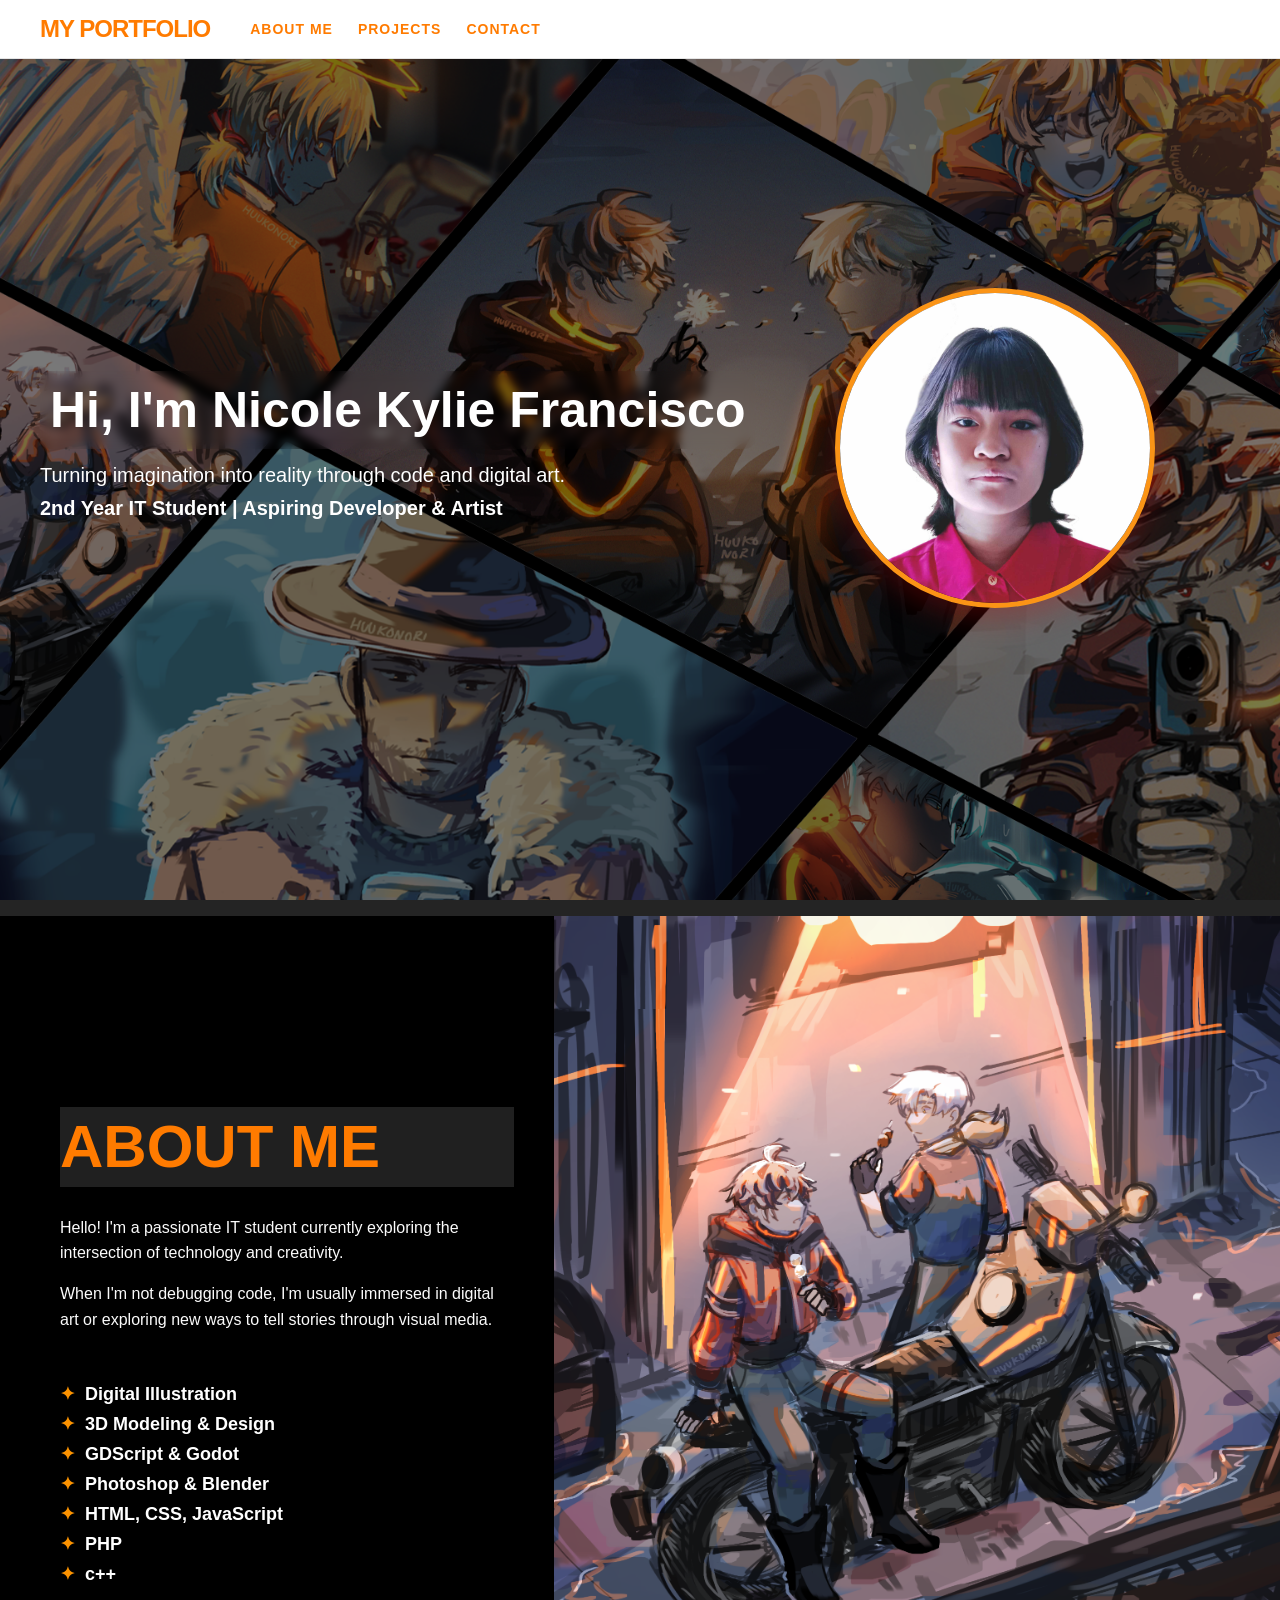
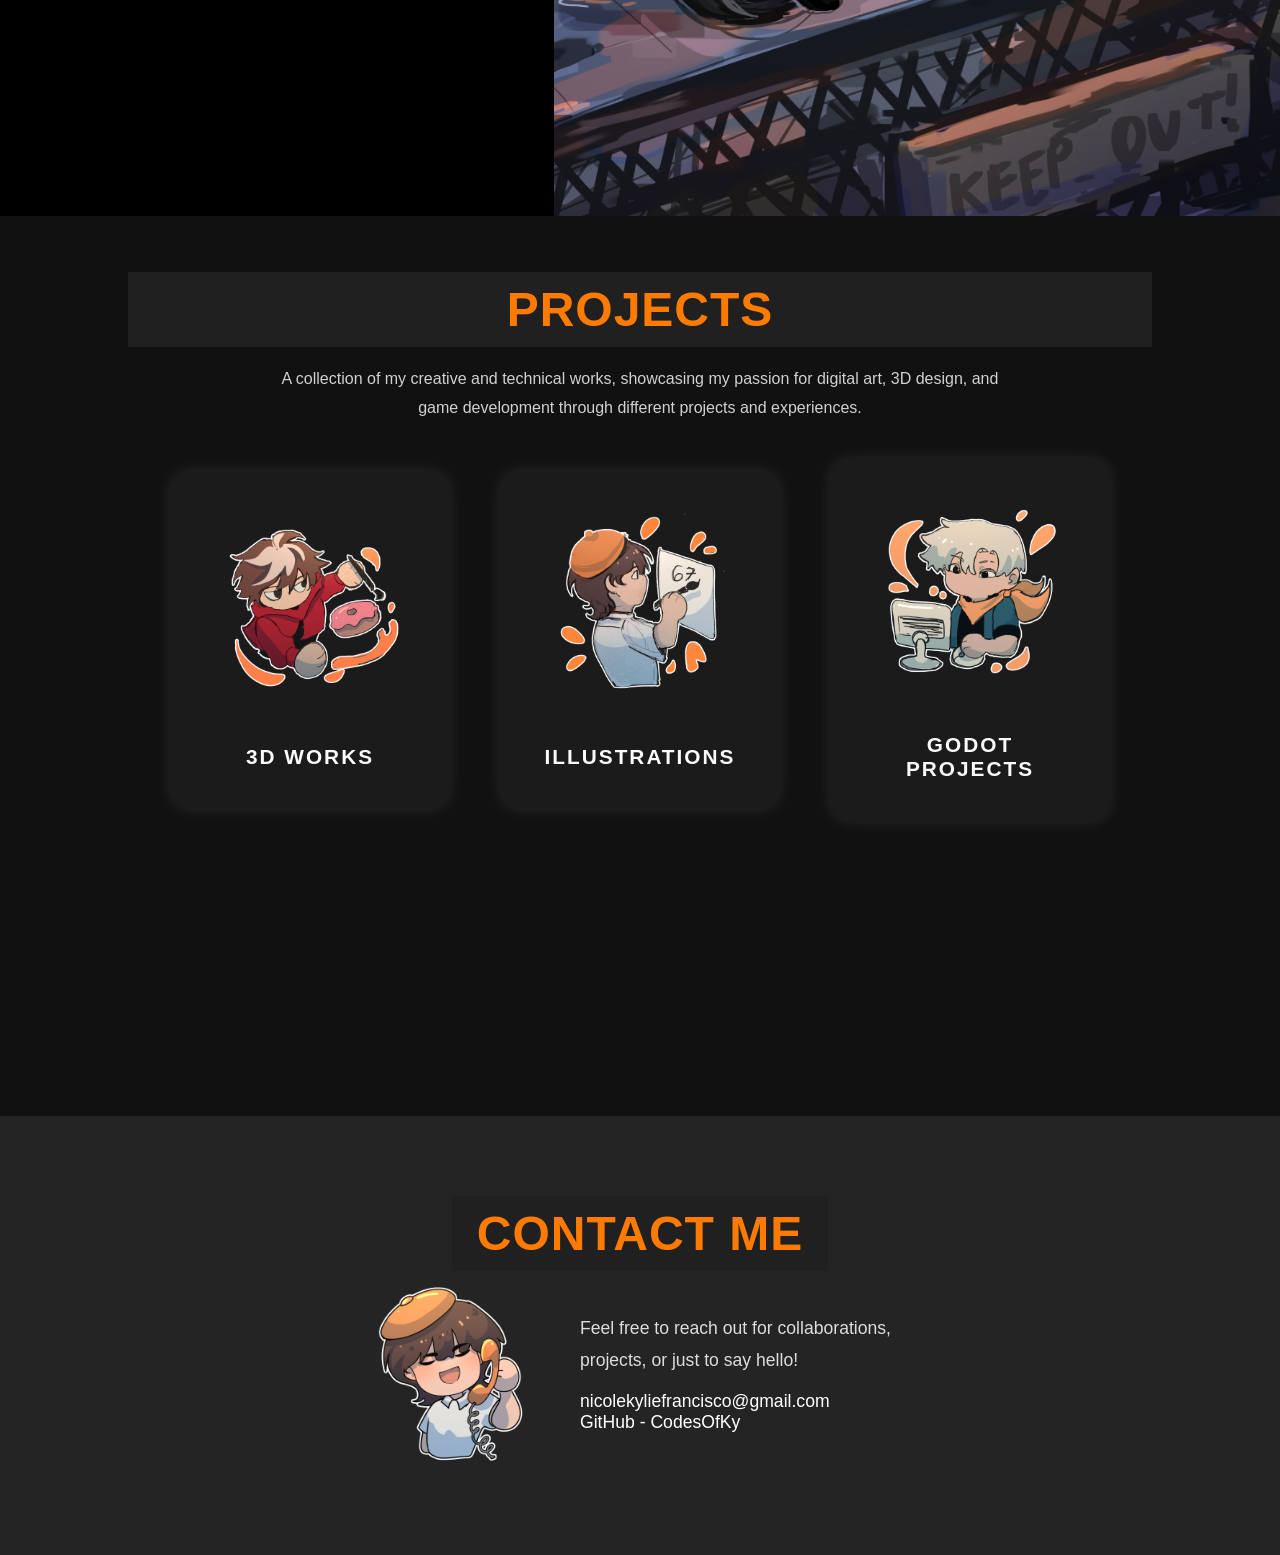
<file: index.html>
<!DOCTYPE html>
<meta name="viewport" content="width=device-width, initial-scale=1.0, maximum-scale=1.0, user-scalable=no">
<html lang="en">
<head>
    <meta charset="UTF-8" />
    <meta name="viewport" content="width=device-width, initial-scale=1.0" />
      <link rel="stylesheet" href="design.css">
       <link rel="stylesheet" href="designMobile.css">
      
      
    <title>Portfolio - Nicole Kylie</title>

   
</head>
<body>

    <!-- Navigation Bar -->
<nav class="navbar">
    <div class="nav-container">
        <div class="logo"><a href = "#hero"> My Portfolio</a></div>

        <ul class="nav-links">
            <li><a href="#about">About Me</a></li>
            <li><a href="#projects">Projects</a></li>
            <li><a href="#contact">Contact</a></li>
        </ul>
    </div>
</nav>
    
    <!-- Hero Section -->
    <section class="full-section hero" id = "hero">
        <div class="container hero-container">
            <div class="hero-text">
                <h1>Hi, I'm Nicole Kylie Francisco</h1>
                <p>Turning imagination into reality through code and digital art.</p>
                <p class="tagline">2nd Year IT Student | Aspiring Developer & Artist</p>
            </div>
            <div class="hero-image">
                <img src="hero section and about me images/me.jpg" alt="Profile Photo">
            </div>
        </div>
    </section>
    <hr>
    <hr>
    <hr>
    <hr>
     <hr>
    <hr>
    <hr>
    <hr>

    <!-- About Me Section -->
   <section id="about" class="about-section">
    <div class="about-left">
        <div class="about-content">
            <h1>ABOUT ME</h1>
            <br>

             <div class="bio-text">
                <p>Hello! I'm a passionate IT student currently exploring the intersection of technology and creativity.</p>
                <p>When I'm not debugging code, I'm usually immersed in digital art or exploring new ways to tell stories through visual media.</p>
            </div>
            <br>
            <br>
            <ul class="skills-list">
                <li>Digital Illustration</li>
                <li>3D Modeling & Design</li>
                <li>GDScript & Godot</li>
                <li>Photoshop & Blender</li>
                <li>HTML, CSS, JavaScript</li>
                <li>PHP</li>
                <li>c++</li>
            </ul>
            
           
        </div>
    </div>
    <div class="about-right">
        <!-- Replace with your actual image path -->
        <img src="hero section and about me images/illus.png" alt ="About Me Illustration">
    </div>
</section>


<!-- Projects Section -->
<section id="projects" class="projects-section">
    <br><br>
    <h1 class="projects-title2">PROJECTS</h1>
    <br>


     <p class="projects-description">
    A collection of my creative and technical works, showcasing my passion for 
    digital art, 3D design, and game development through different projects and experiences.
    </p>
    <br><br>

   

    <div class="projects-container">

    <a href="3dworks.html" class="project-link" >
        <div class="project-card">
            <img src="projects_icon/icon2.png" alt="Illustrations Icon">
            <h3>3D WORKS</h3>
        </div>
    </a>

    <a href="illustrations.html" class="project-link" >
        <div class="project-card">
            <img src="projects_icon/icon1.png" alt="3D Works Icon">
            <h3>ILLUSTRATIONS</h3>
        </div>
    </a>

    <a href="godotProjects.html" class="project-link" >
        <div class="project-card">
            <img src="projects_icon/icon3.png" alt="Godot Projects Icon">
            <h3>GODOT PROJECTS</h3>
        </div>
    </a>

</div>
    </div>
</section>
<!-- Contact Section -->
<section id="contact" class="contact-section">

    <div class="contact-wrapper">

        <!-- TOP TITLE -->
        <h1 class="contact-title">CONTACT ME</h1>

        <!-- ICON + TEXT -->
        <div class="contact-box">

            <!-- LEFT ICON -->
            <div class="contact-icon">
                <img src="hero section and about me images/contact.png" alt="Contact Icon">
            </div>

            <!-- RIGHT SIDE -->
            <div class="contact-info">
                <p>
                    Feel free to reach out for collaborations, projects,
                    or just to say hello!
                </p>

                <a href="mailto:nicolekyliefrancisco@gmail.com">
                    nicolekyliefrancisco@gmail.com
                </a>
                <br>

                 <a href="https://github.com/CodesOfKy">
                    GitHub - CodesOfKy
                </a>
            </div>

        </div>

    </div>

</section>
 <script src="protect.js"></script>
</body>
</html>
</file>
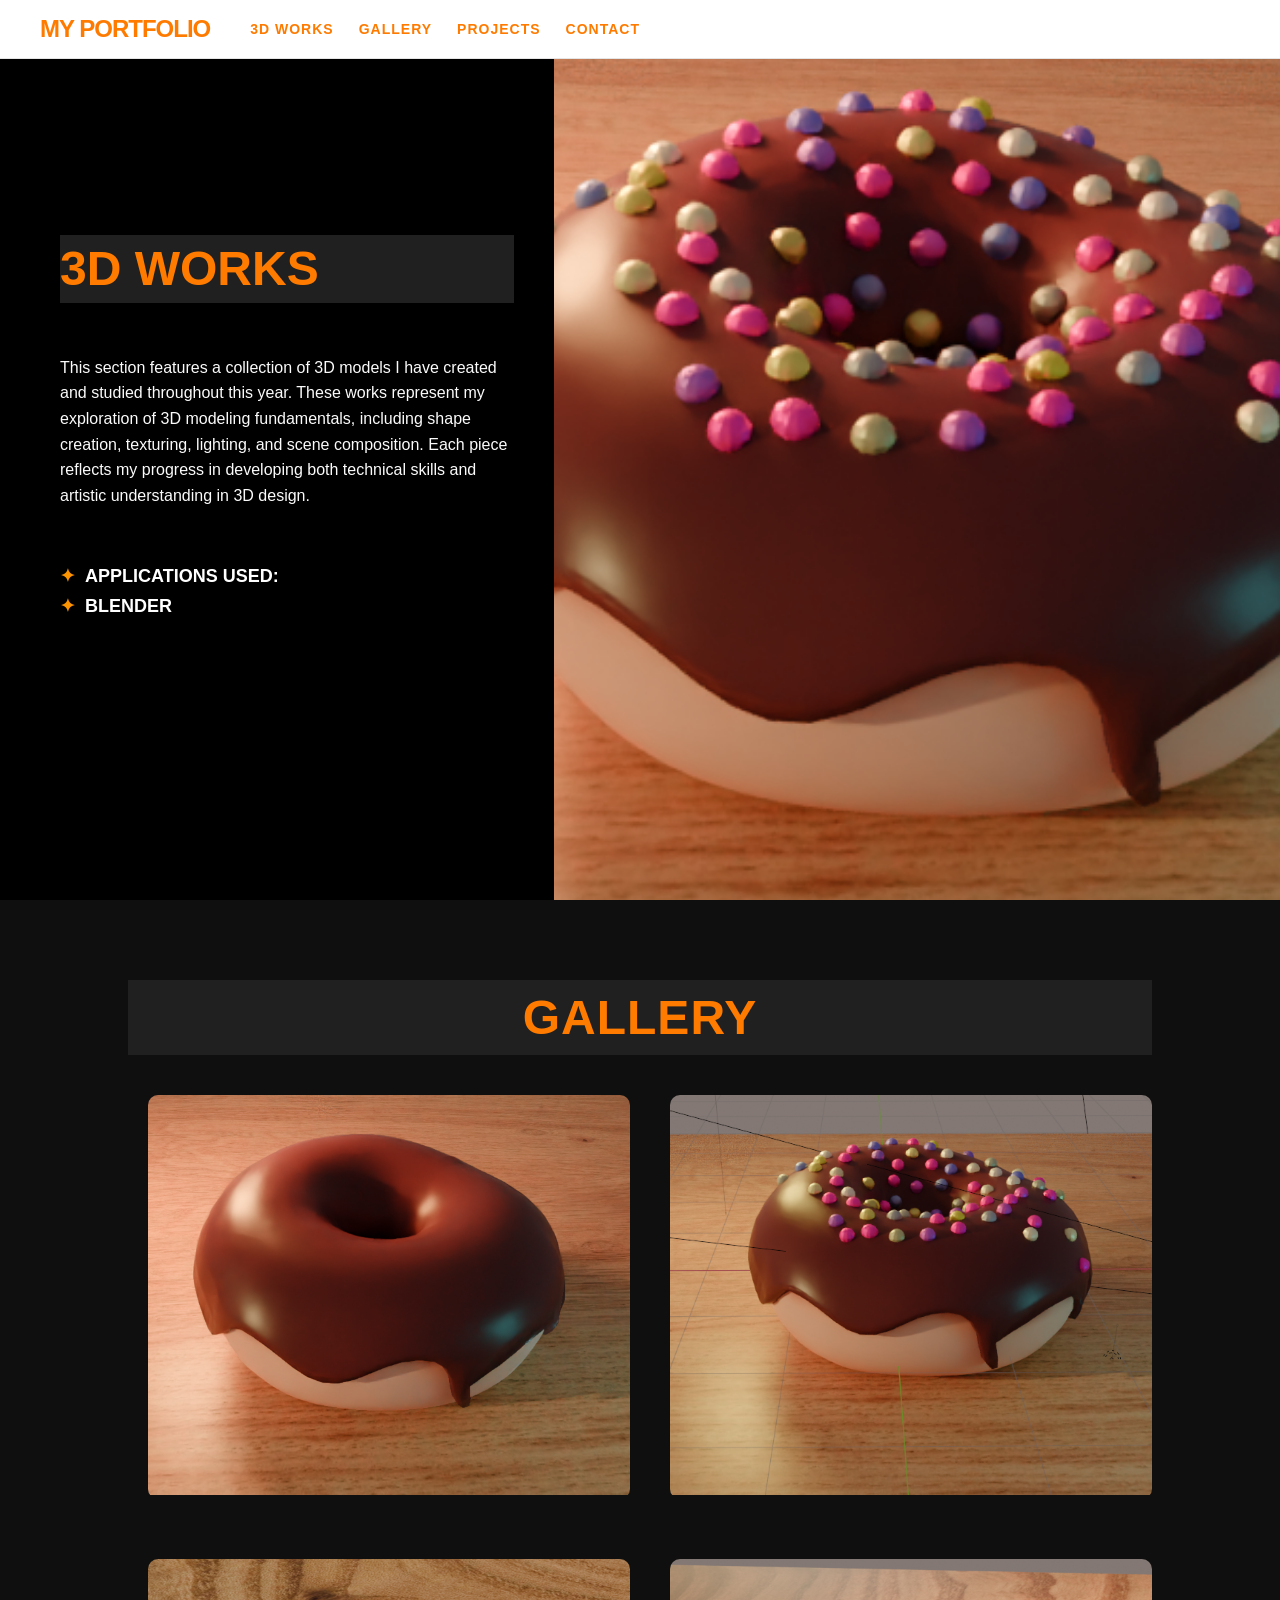
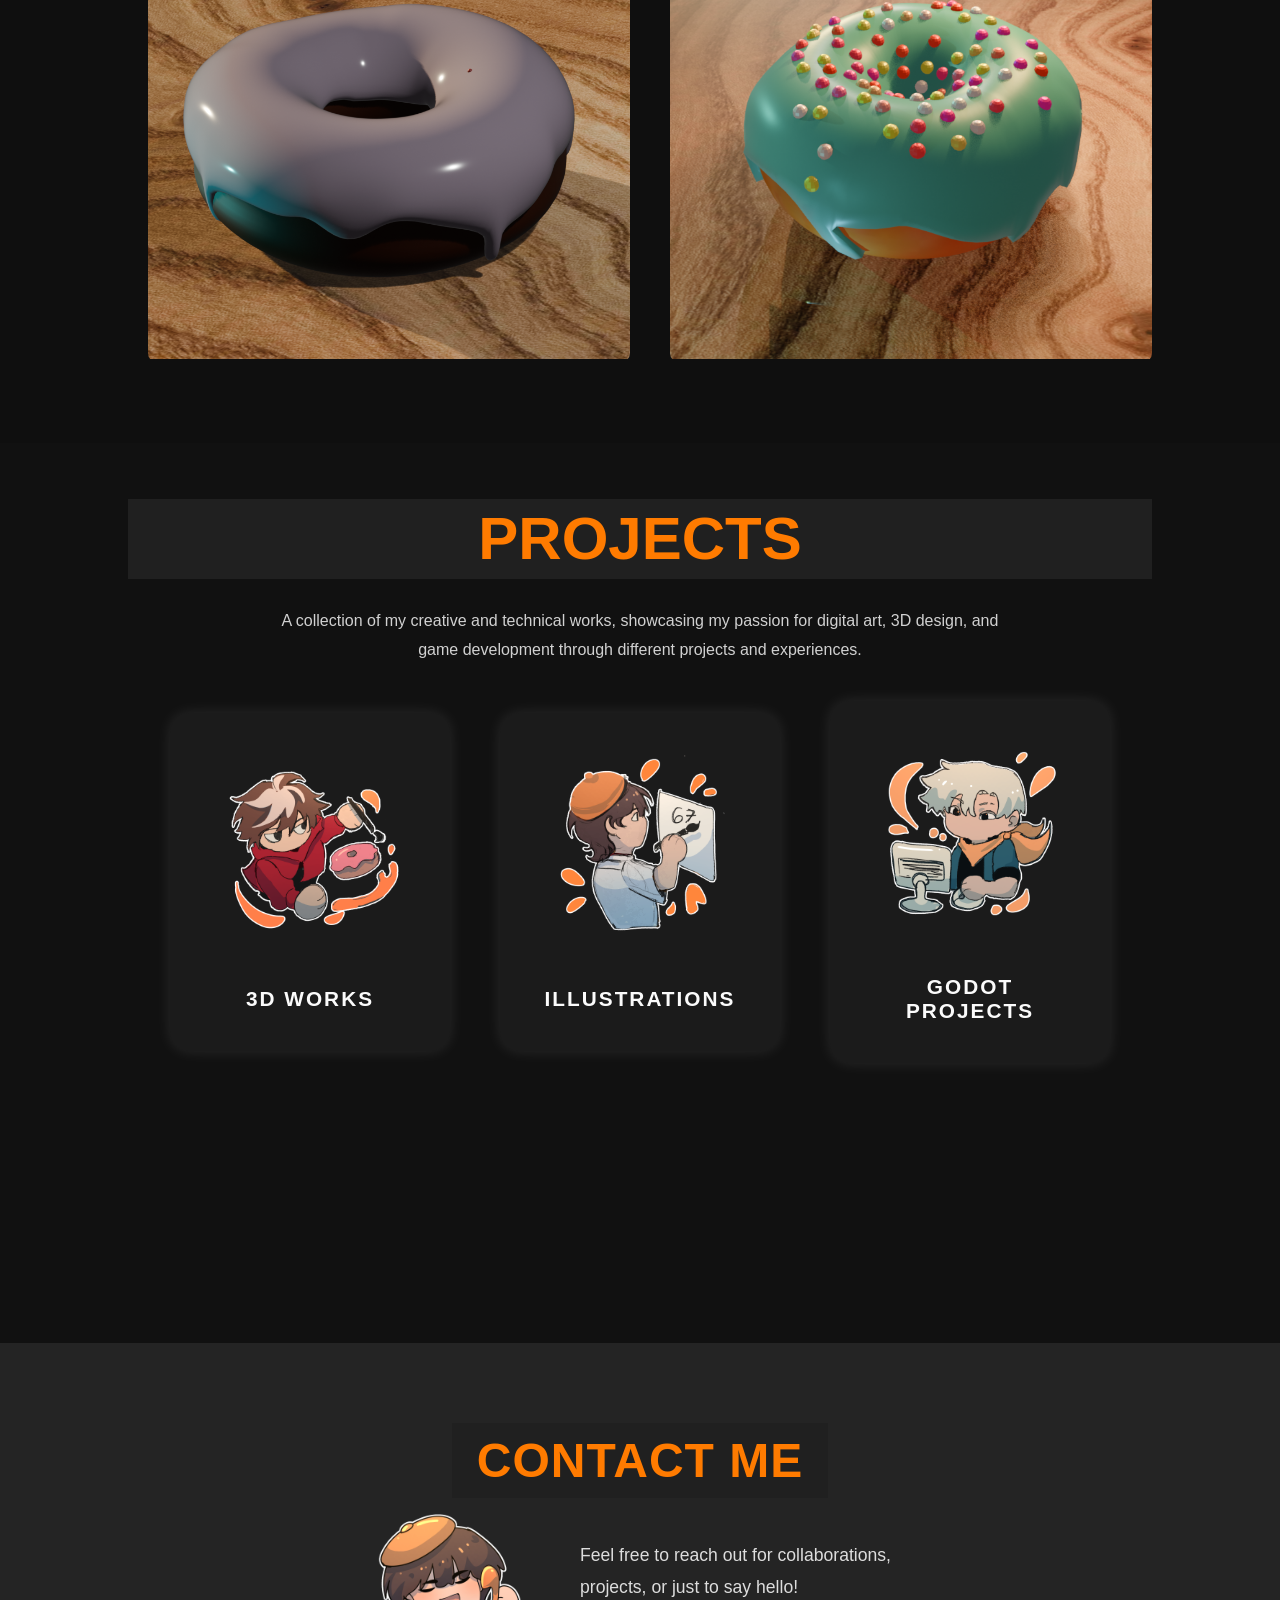
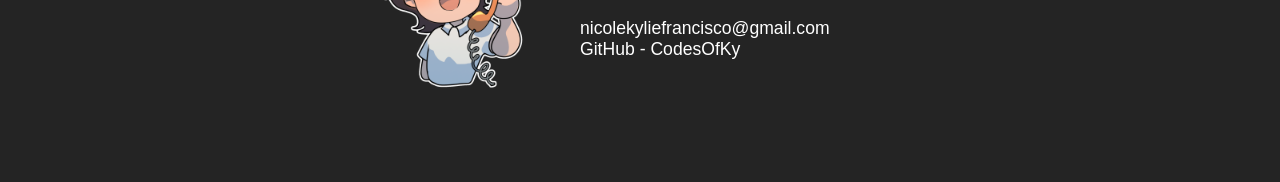
<file: 3dworks.html>
<!DOCTYPE html>
<html lang="en">
<head>
    <meta name="viewport" content="width=device-width, initial-scale=1.0, maximum-scale=1.0, user-scalable=no">
    <meta charset="UTF-8" />
    <meta name="viewport" content="width=device-width, initial-scale=1.0" />
      <link rel="stylesheet" href="design.css">
             <link rel="stylesheet" href="designMobile.css">
           
    <title>Portfolio - Nicole Kylie</title>

   
</head>
<body>

    <!-- Navigation Bar -->
<nav class="navbar">
    <div class="nav-container">
        <div class="logo"><a href = "index.html">MY PORTFOLIO</a></div>

        <ul class="nav-links">
            <li><a href="#about">3D WORKS</a></li>
            <li><a href="#gallery">Gallery</a></li>
            <li><a href="#projects">Projects</a></li>
            <li><a href="#contact">Contact</a></li>
        </ul>
    </div>
</nav>
    
    

    <!-- About Me Section -->
   <section id="about" class="about-section">
    <div class="about-left">
        <div class="about-content2">
            <h1>3D WORKS</h1>
            <br>

             <div class="bio-text">
                <p> This section features a collection of 3D models I have created and studied throughout this year. These works represent my exploration of 3D modeling fundamentals, including shape creation, texturing, lighting, and scene composition. Each piece reflects my progress in developing both technical skills and artistic understanding in 3D design. </p>
            </div>
            <br>

             <ul class="skills-list">
                <li>APPLICATIONS USED: </li>
                <li>BLENDER</li>
              </ul>
            
           
        </div>
    </div>
    <div class="about-right">
        <!-- Replace with your actual image path -->
        <img src="3d/image.png" alt ="About Me Illustration">
    </div>
</section>



<!--GALLERY SECTION-->

<section id="gallery" class="gallery3d-section">

    <h1 class="projects-title3">GALLERY</h1>

    <div class="gallery3d-container">

<div class="gallery3d-item">
    <img src="3d/image (2).png" alt="Art 1">
</div>

<div class="gallery3d-item">
    <img src="3d/image (1).png" alt="Art 2">
</div>

<div class="gallery3d-item">
    <img src="3d/dont.png" alt="Art 2">
</div>

<div class="gallery3d-item">
    <img src="3d/bluedonut.png" alt="Art 2">
</div>


        </div>
        </section>
        



        

<!-- Projects Section -->
<section id="projects" class="projects-section">
    <br><br>
    <h1 class="projects-title">PROJECTS</h1>
    <br>


     <p class="projects-description">
    A collection of my creative and technical works, showcasing my passion for 
    digital art, 3D design, and game development through different projects and experiences.
    </p>
    <br><br>

   

    <div class="projects-container">

    <a href="3dworks.html" class="project-link" >
        <div class="project-card">
            <img src="projects_icon/icon2.png" alt="Illustrations Icon">
            <h3>3D WORKS</h3>
        </div>
    </a>

    <a href="illustrations.html" class="project-link">
        <div class="project-card">
            <img src="projects_icon/icon1.png" alt="3D Works Icon">
            <h3>ILLUSTRATIONS</h3>
        </div>
    </a>

    <a href="godotProjects.html" class="project-link">
        <div class="project-card">
            <img src="projects_icon/icon3.png" alt="Godot Projects Icon">
            <h3>GODOT PROJECTS</h3>
        </div>
    </a>

</div>
    </div>
</section>

</body>
</html>


<!-- Contact Section -->
<section id="contact" class="contact-section">

    <div class="contact-wrapper">

        <!-- TOP TITLE -->
        <h1 class="contact-title">CONTACT ME</h1>

        <!-- ICON + TEXT -->
        <div class="contact-box">

            <!-- LEFT ICON -->
            <div class="contact-icon">
                <img src="hero section and about me images/contact.png" alt="Contact Icon">
            </div>

            <!-- RIGHT SIDE -->
            <div class="contact-info">
                <p>
                    Feel free to reach out for collaborations, projects,
                    or just to say hello!
                </p>

                <a href="mailto:nicolekyliefrancisco@gmail.com">
                    nicolekyliefrancisco@gmail.com
                </a>
                  <br>

                <a href="https://github.com/CodesOfKy">
                    GitHub - CodesOfKy
                </a>
            </div>

        </div>

    </div>

</section>
  <script src="protect.js"></script>
</file>
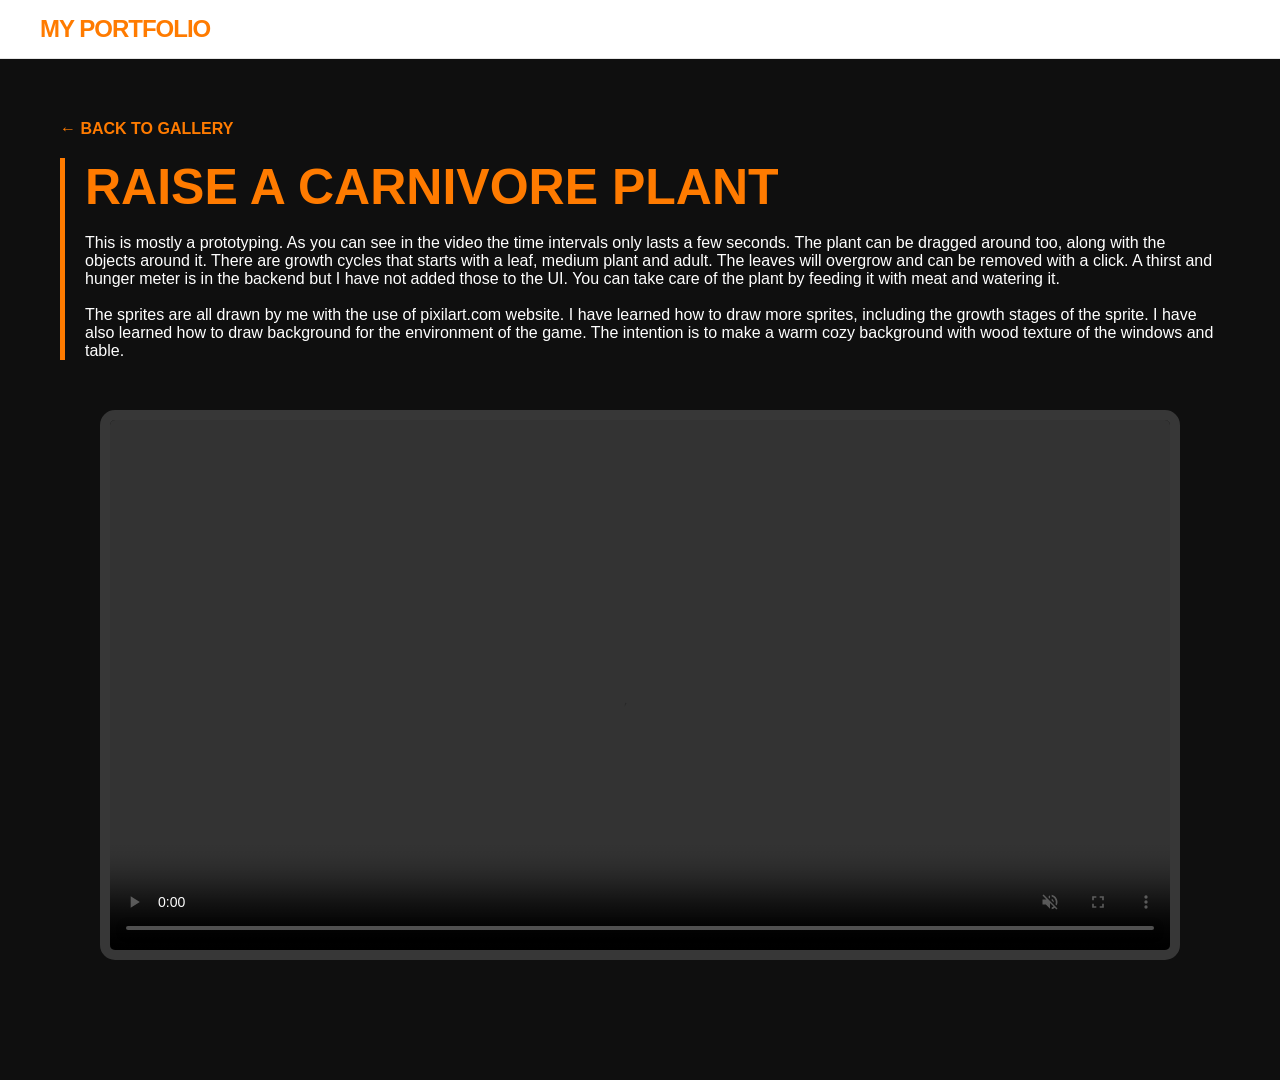
<file: details2.html>
<style>

    /* ================= GAME DETAIL PAGE STYLES ================= */
.detail-container {
    max-width: 1200px;
    margin: 100px auto;
    padding: 20px;
    color: white;
}

.detail-header {
    text-align: left;
    margin-bottom: 50px;
    border-left: 5px solid #ff7b00;
    padding-left: 20px;
}

.detail-header h1 {
    font-size: 50px;
    text-transform: uppercase;
    color: #ff7b00;
}

.sprite-gallery-title {
    font-size: 24px;
    color: #ffe736;
    margin: 40px 0 20px 0;
    text-transform: uppercase;
}

/* Sprite Grid: Smaller boxes for assets */
.sprite-grid {
    display: grid;
    grid-template-columns: repeat(auto-fill, minmax(150px, 1fr));
    gap: 15px;
    background: #111;
    padding: 20px;
    border-radius: 10px;
}

.sprite-item {
    background: #1b1b1b;
    padding: 10px;
    border-radius: 8px;
    border: 1px solid #333;
    text-align: center;
}

.sprite-item img {
    width: 100%;
    height: auto;
    image-rendering: pixelated; /* Keeps pixel art sharp */
}

.back-btn {
    display: inline-block;
    margin-bottom: 20px;
    color: #ff7b00;
    text-decoration: none;
    font-weight: bold;
}
</style>



<!DOCTYPE html>
<html lang="en">
    <meta name="viewport" content="width=device-width, initial-scale=1.0, maximum-scale=1.0, user-scalable=no">
<head>
    <meta charset="UTF-8">
    <meta name="viewport" content="width=device-width, initial-scale=1.0">
    <link rel="stylesheet" href="design.css">
           <link rel="stylesheet" href="designMobile.css">
    <title>2D Platformer - Details</title>
</head>
<body style="background: #0f0f0f;">


    <nav class="navbar">
        <div class="nav-container">
            <div class="logo"><a href="index.html">MY PORTFOLIO</a></div>
        </div>
    </nav>

    <div class="detail-container">
        <a href="godotProjects.html#game-gallery" class="back-btn">← BACK TO GALLERY</a>
<center>
        <div class="detail-header">
            <h1>RAISE A CARNIVORE PLANT</h1>
            <p class="bio-text">
                 <br>
                This is mostly a prototyping. As you can see in the video the time intervals only lasts a few seconds. The plant can be dragged around too, along
                with the objects around it.
                There are growth cycles that starts with a leaf, medium plant and adult. The leaves will overgrow and can be removed with a click.
                A thirst and hunger meter is in the backend but I have not added those to the UI. You can take care of the plant 
                by feeding it with meat and watering it.                
                <br>
                <br>
                The sprites are all drawn by me with the 
                use of pixilart.com website. I have learned how to draw more sprites, including the growth stages of the sprite. I have also learned how to draw background
                for the environment of the game. The intention is to make a warm cozy background with wood texture of the windows and table.
        </div>

      <video class="responsive-video" controls muted loop autoplay playsinline>
            <source src="game gifs/gameplay2.mp4" type="video/mp4">
            Your browser does not support the video tag.
            </video>

       
        </div>
    </div>
<script src="protect.js"></script>
</body>
</html>
</file>
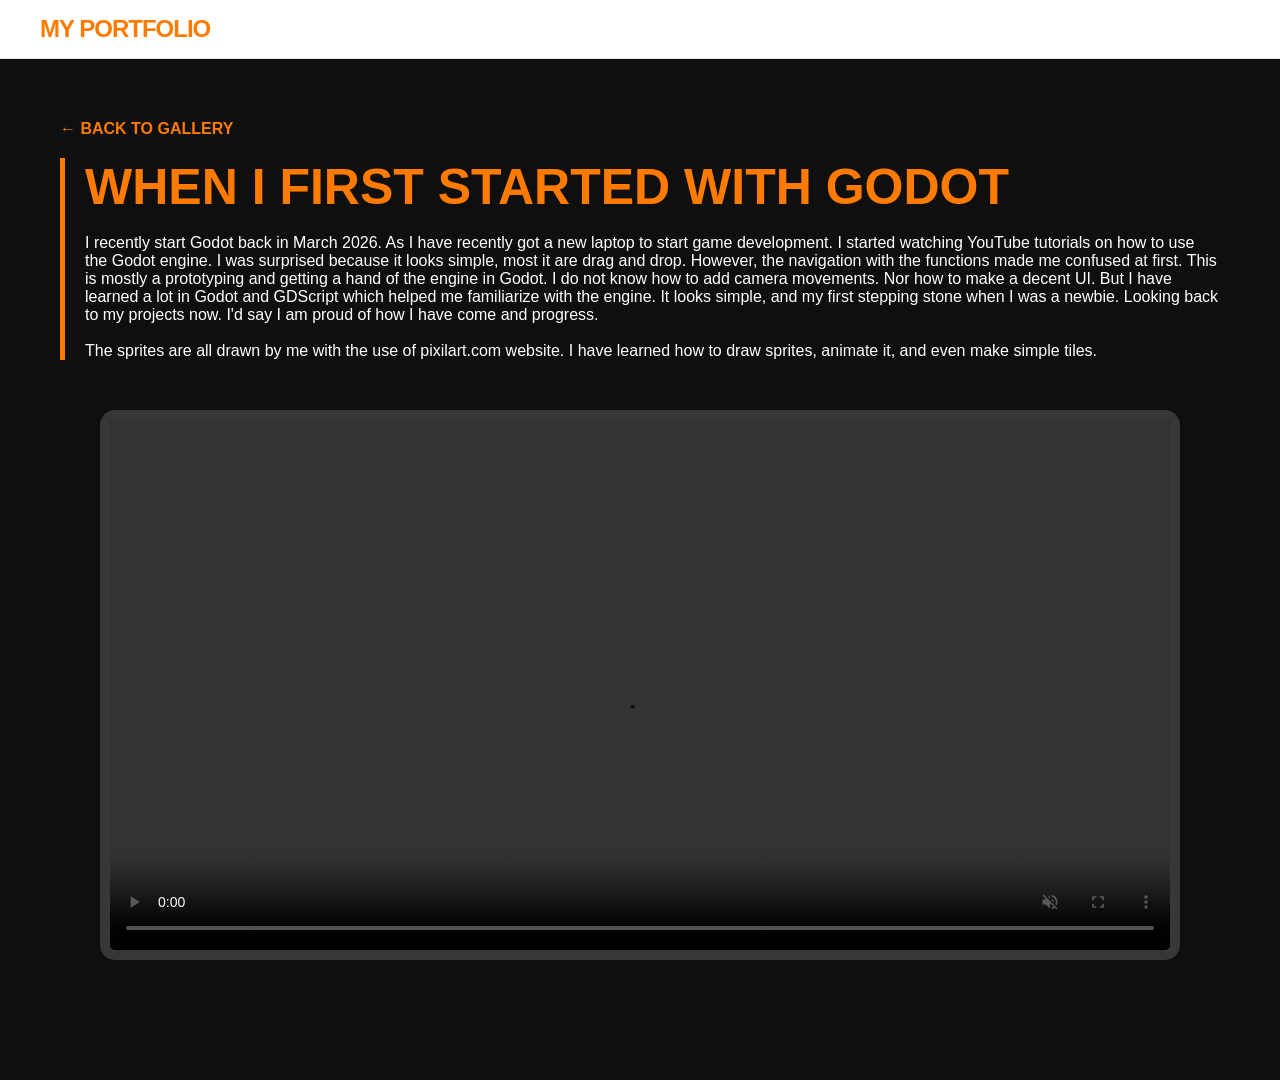
<file: details3.html>
<style>

    /* ================= GAME DETAIL PAGE STYLES ================= */
.detail-container {
    max-width: 1200px;
    margin: 100px auto;
    padding: 20px;
    color: white;
}

.detail-header {
    text-align: left;
    margin-bottom: 50px;
    border-left: 5px solid #ff7b00;
    padding-left: 20px;
}

.detail-header h1 {
    font-size: 50px;
    text-transform: uppercase;
    color: #ff7b00;
}

.sprite-gallery-title {
    font-size: 24px;
    color: #ffe736;
    margin: 40px 0 20px 0;
    text-transform: uppercase;
}

/* Sprite Grid: Smaller boxes for assets */
.sprite-grid {
    display: grid;
    grid-template-columns: repeat(auto-fill, minmax(150px, 1fr));
    gap: 15px;
    background: #111;
    padding: 20px;
    border-radius: 10px;
}

.sprite-item {
    background: #1b1b1b;
    padding: 10px;
    border-radius: 8px;
    border: 1px solid #333;
    text-align: center;
}

.sprite-item img {
    width: 100%;
    height: auto;
    image-rendering: pixelated; /* Keeps pixel art sharp */
}

.back-btn {
    display: inline-block;
    margin-bottom: 20px;
    color: #ff7b00;
    text-decoration: none;
    font-weight: bold;
}
</style>



<!DOCTYPE html>
<html lang="en">
    <meta name="viewport" content="width=device-width, initial-scale=1.0, maximum-scale=1.0, user-scalable=no">
<head>
    <meta charset="UTF-8">
    <meta name="viewport" content="width=device-width, initial-scale=1.0">
    <link rel="stylesheet" href="design.css">
           <link rel="stylesheet" href="designMobile.css">
    <title>2D Platformer - Details</title>
</head>
<body style="background: #0f0f0f;">


    <nav class="navbar">
        <div class="nav-container">
            <div class="logo"><a href="index.html">MY PORTFOLIO</a></div>
        </div>
    </nav>

    <div class="detail-container">
        <a href="godotProjects.html#game-gallery" class="back-btn">← BACK TO GALLERY</a>
<center>
        <div class="detail-header">
            <h1>WHEN I FIRST STARTED WITH GODOT</h1>
            <p class="bio-text">
                 <br>
                I recently start Godot back in March 2026. As I have recently got a new laptop to start game development. I started watching YouTube tutorials on how
                to use the Godot engine. I was surprised because it looks simple, most it are drag and drop. However, the navigation with the functions made me confused at first.
                This is mostly a prototyping and getting a hand of the engine in Godot. I do not know how to add camera movements. Nor how to make a decent UI. 
                But I have learned a lot in Godot and GDScript which helped me familiarize with the engine. It looks simple, and my first stepping stone
                when I was a newbie. Looking back to my projects now. I'd say I am proud of how I have come and progress.               
                <br>
                <br>
                The sprites are all drawn by me with the 
                use of pixilart.com website. I have learned how to draw sprites, animate it, and even make simple tiles.
        </div>

      <video class="responsive-video" controls muted loop autoplay playsinline>
            <source src="game gifs/gameplay3.mp4" type="video/mp4">
            Your browser does not support the video tag.
            </video>

       
        </div>
    </div>
<script src="protect.js"></script>
</body>
</html>
</file>
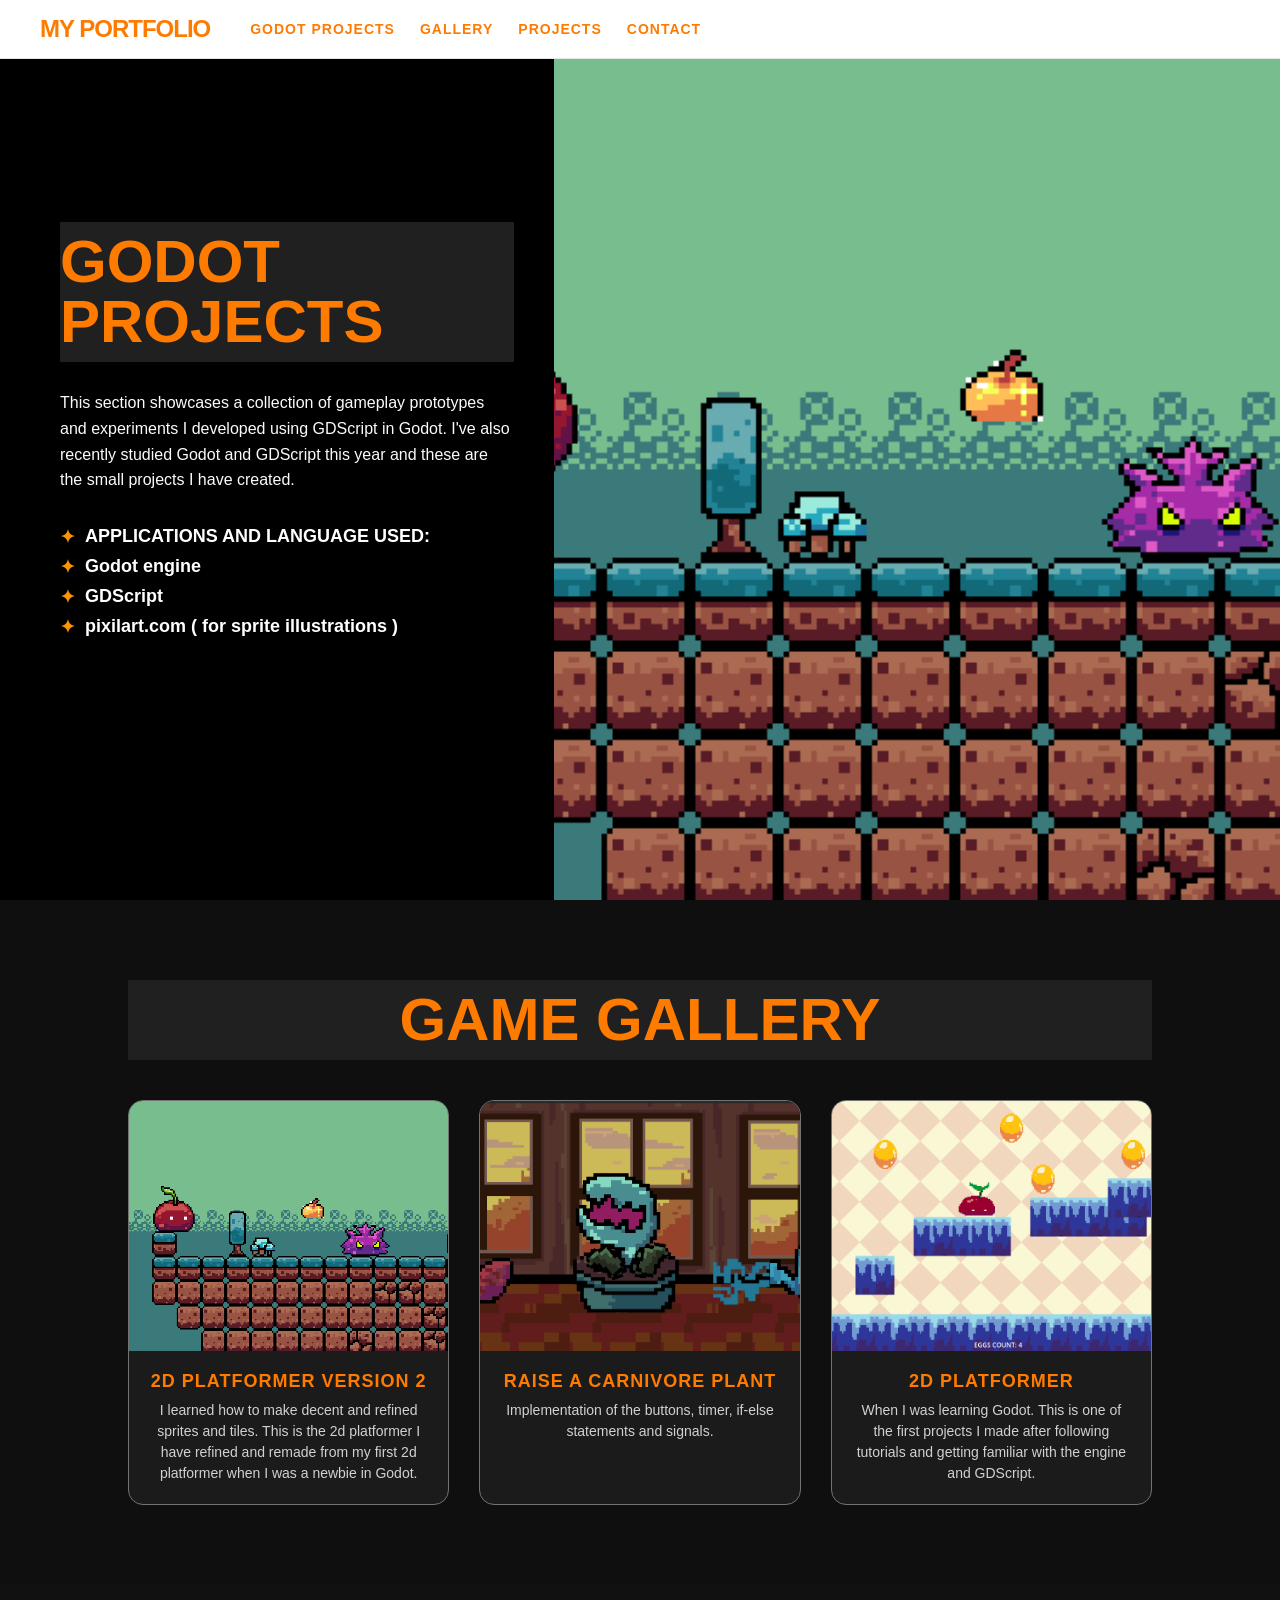
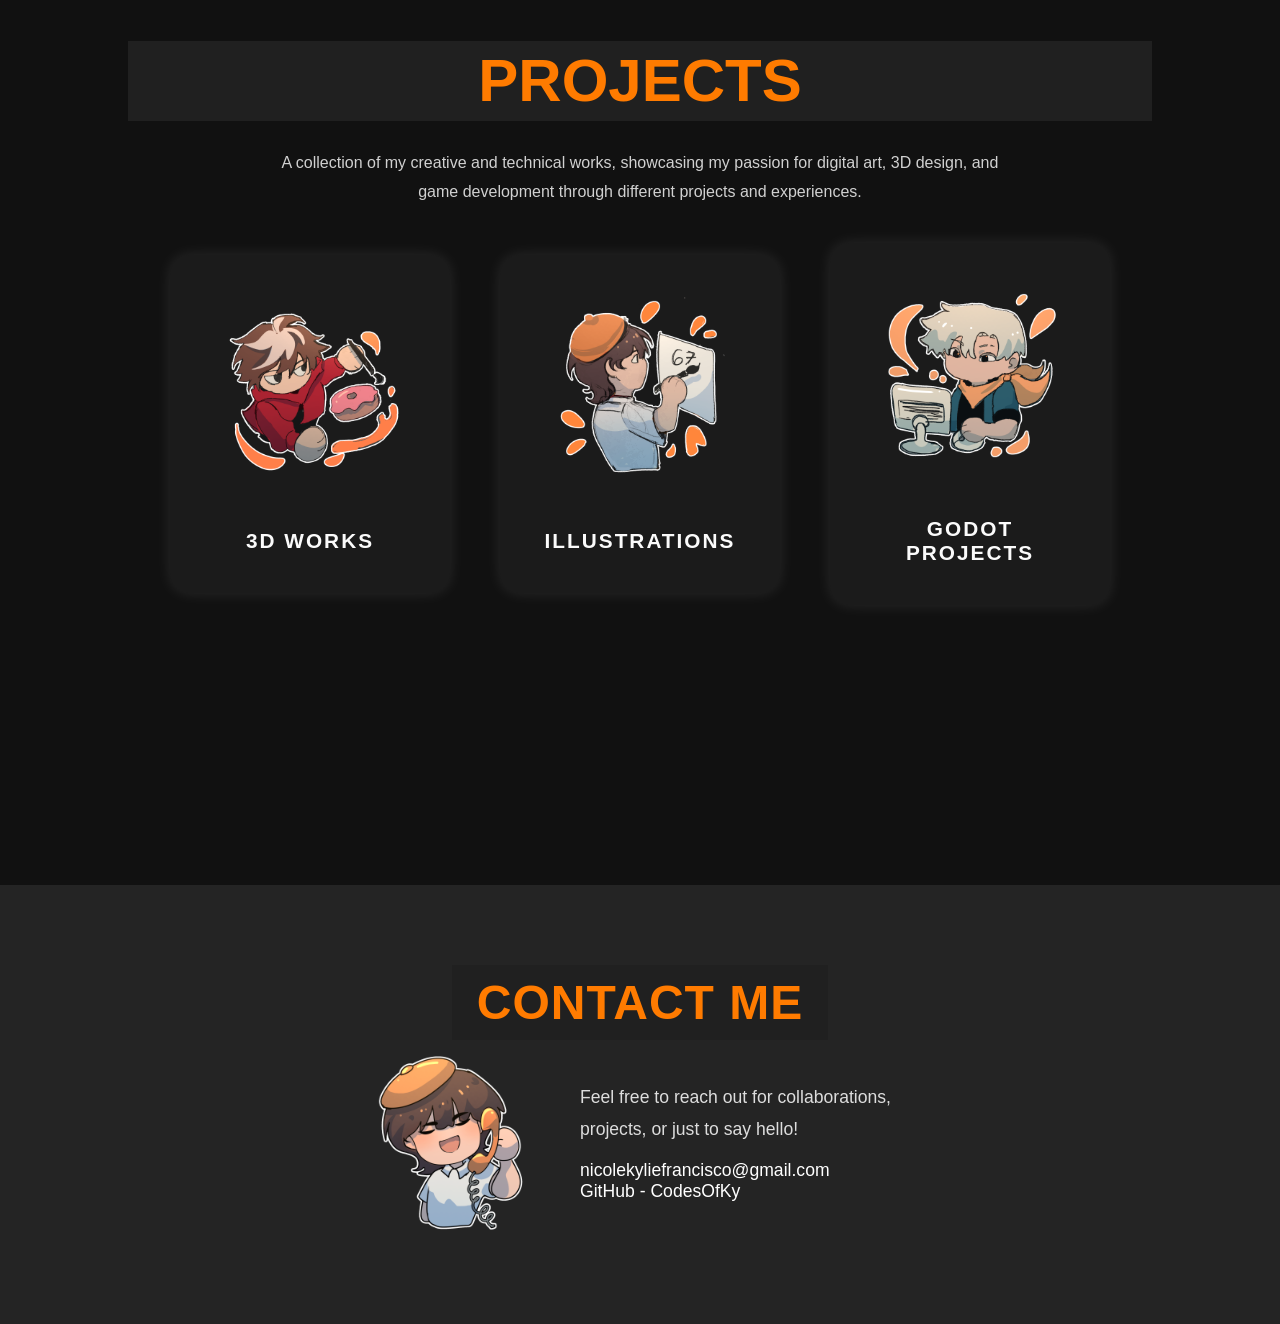
<file: godotProjects.html>
<!DOCTYPE html>
<html lang="en">
    <meta name="viewport" content="width=device-width, initial-scale=1.0, maximum-scale=1.0, user-scalable=no">
<head>
    <meta charset="UTF-8" />
    <meta name="viewport" content="width=device-width, initial-scale=1.0" />
      <link rel="stylesheet" href="design.css">
             <link rel="stylesheet" href="designMobile.css">
            
    <title>Portfolio - Nicole Kylie</title>

   
</head>
<body>

    <!-- Navigation Bar -->
<nav class="navbar">
    <div class="nav-container">
        <div class="logo"><a href = "index.html">MY PORTFOLIO</a></div>

        <ul class="nav-links">
            <li><a href="#about">GODOT PROJECTS</a></li>
            <li><a href="#game-gallery">Gallery</a></li>
            <li><a href="#projects">Projects</a></li>
            <li><a href="#contact">Contact</a></li>
        </ul>
    </div>
</nav>
    
    

    <!-- About Me Section -->
   <section id="about" class="about-section">
    <div class="about-left">
        <div class="about-content">
            <h1>GODOT PROJECTS</h1>
            <br>

             <div class="bio-text">
                <p> This section showcases a collection of gameplay prototypes and experiments I developed using GDScript in Godot. I've also recently studied Godot and GDScript this year and these are the small projects I have created. </p>
            </div>
            <br>

             <ul class="skills-list">
                <li>APPLICATIONS AND LANGUAGE USED: </li>
                <li>Godot engine</li>
                <li>GDScript</li>
                 <li>pixilart.com ( for sprite illustrations )</li>
              </ul>
            
           
        </div>
    </div>
    <div class="about-right">
        <!-- Replace with your actual image path -->
        <img src="game gifs/platformer.png" alt ="About Me Illustration">
    </div>
</section>



<!--GAME GALLERY SECTION-->
<section id="game-gallery" class="game-gallery-section">
    <h1 class="projects-title">Game Gallery</h1>
    
    <div class="game-gallery-container">

        <!-- Card 1 -->
        <div class="game-gallery-item">
            <a href="details1.html">
                <img src="game gifs/platformer.png" alt="Game 1">
            </a>
            <div class="gallery-info">
                <h4>2d Platformer Version 2</h4>
                <p>I learned how to make decent and refined sprites and tiles. This is the 2d platformer I have refined and remade from my first 2d platformer when I was a newbie in Godot.</p>
            </div>
        </div>

        <!-- Card 2 -->
        <div class="game-gallery-item">
            <a href="details2.html">
                <img src="game gifs/plant.png" alt="Game 2">
            </a>
            <div class="gallery-info">
                <h4>Raise a Carnivore Plant</h4>
                <p>Implementation of the buttons, timer, if-else statements and signals.</p>
            </div>
        </div>

        <!-- Card 3 -->
        <div class="game-gallery-item">
            <a href="details3.html">
                <img src="game gifs/game3.png" alt="Game 3">
            </a>
            <div class="gallery-info">
                <h4>2d Platformer</h4>
                <p>When I was learning Godot. This is one of the first projects I made after following tutorials and getting familiar with the engine and GDScript.</p>
            </div>
        </div>


    </div>
</section>


        

<!-- Projects Section -->
<section id="projects" class="projects-section">
    <br><br>
    <h1 class="projects-title">PROJECTS</h1>
    <br>


     <p class="projects-description">
    A collection of my creative and technical works, showcasing my passion for 
    digital art, 3D design, and game development through different projects and experiences.
    </p>
    <br><br>

   

    <div class="projects-container">

    <a href="3dworks.html" class="project-link">
        <div class="project-card">
            <img src="projects_icon/icon2.png" alt="Illustrations Icon">
            <h3>3D WORKS</h3>
        </div>
    </a>

    <a href="illustrations.html" class="project-link" >
        <div class="project-card">
            <img src="projects_icon/icon1.png" alt="3D Works Icon">
            <h3>ILLUSTRATIONS</h3>
        </div>
    </a>

    <a href="godotProjects.html" class="project-link" s>
        <div class="project-card">
            <img src="projects_icon/icon3.png" alt="Godot Projects Icon">
            <h3>GODOT PROJECTS</h3>
        </div>
    </a>

</div>
    </div>
</section>

<!-- Contact Section -->
<section id="contact" class="contact-section">

    <div class="contact-wrapper">

        <!-- TOP TITLE -->
        <h1 class="contact-title">CONTACT ME</h1>

        <!-- ICON + TEXT -->
        <div class="contact-box">

            <!-- LEFT ICON -->
            <div class="contact-icon">
                <img src="hero section and about me images/contact.png" alt="Contact Icon">
            </div>

            <!-- RIGHT SIDE -->
            <div class="contact-info">
                <p>
                    Feel free to reach out for collaborations, projects,
                    or just to say hello!
                </p>

                <a href="mailto:nicolekyliefrancisco@gmail.com">
                    nicolekyliefrancisco@gmail.com
                </a>

                  <br>
                <a href="https://github.com/CodesOfKy">
                    GitHub - CodesOfKy
                </a>
            </div>

        </div>

    </div>

</section>
 <script src="protect.js"></script>
</body>
</html>
</file>
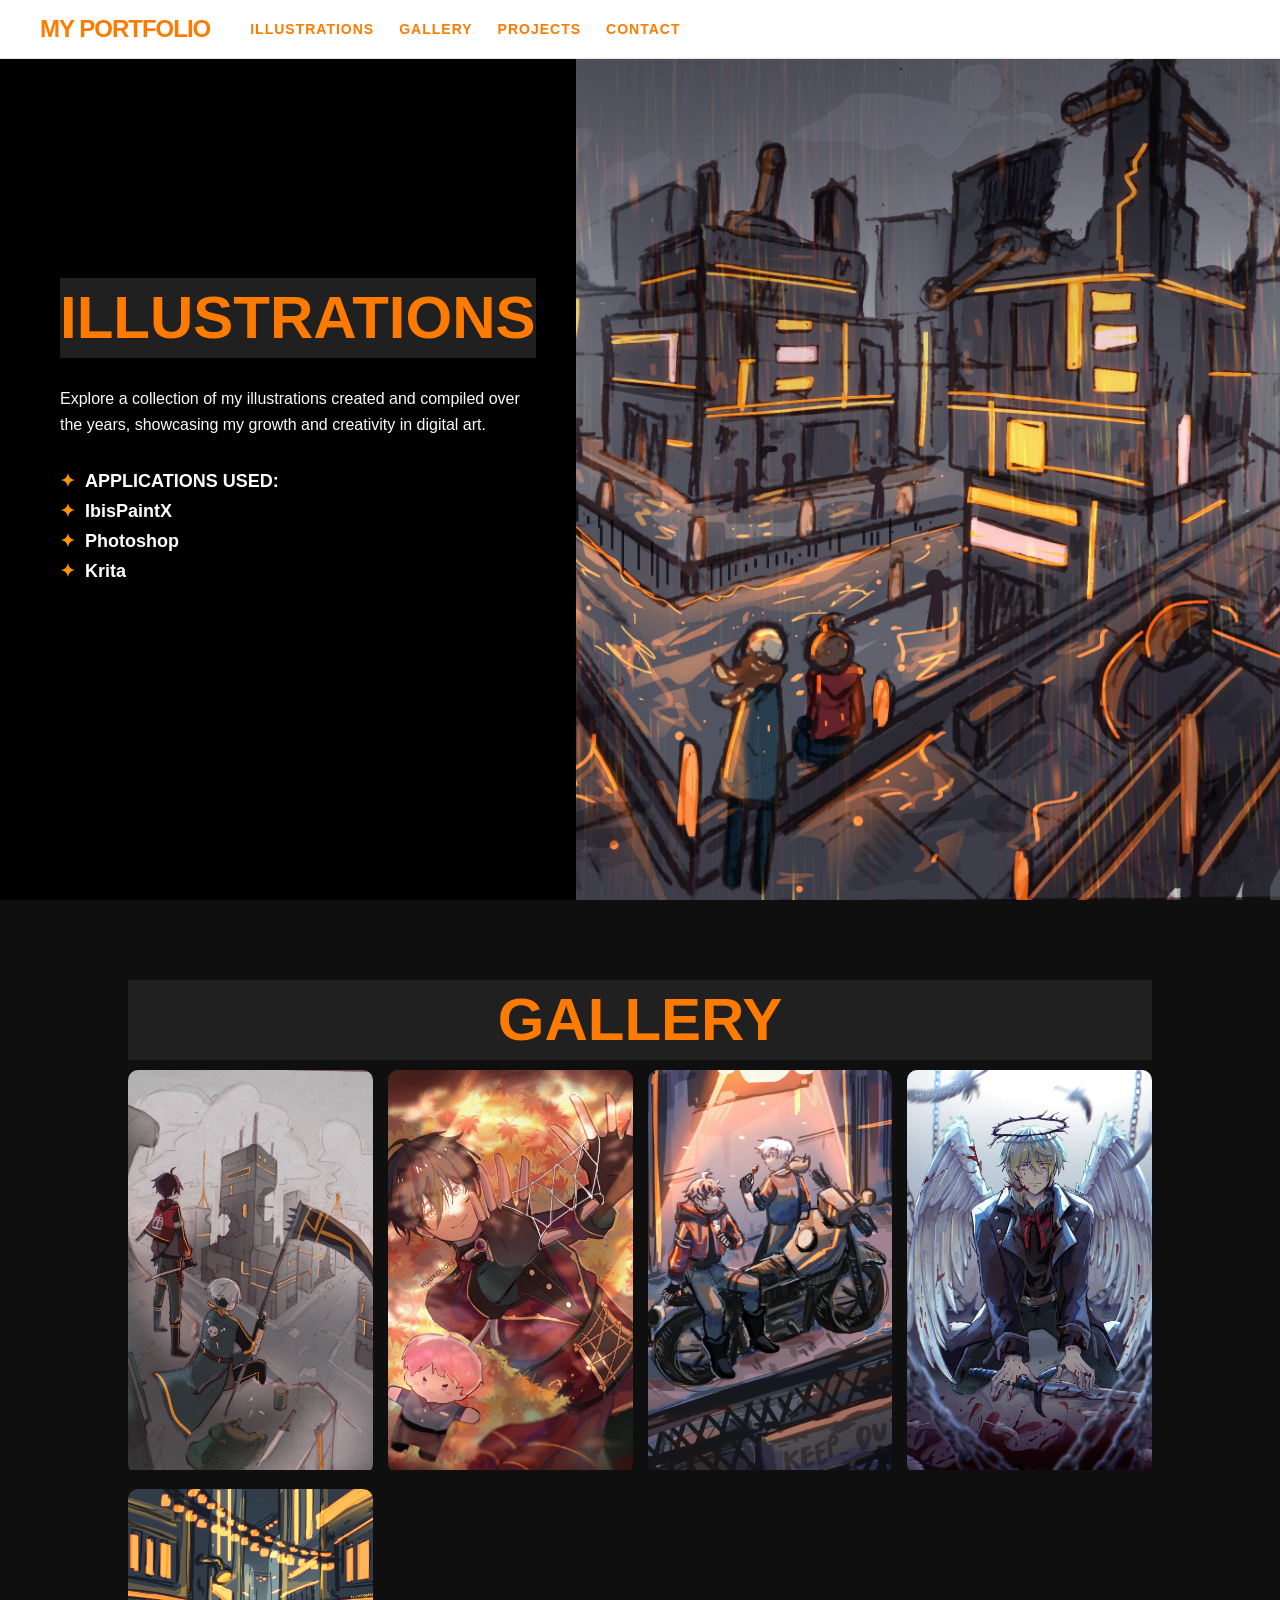
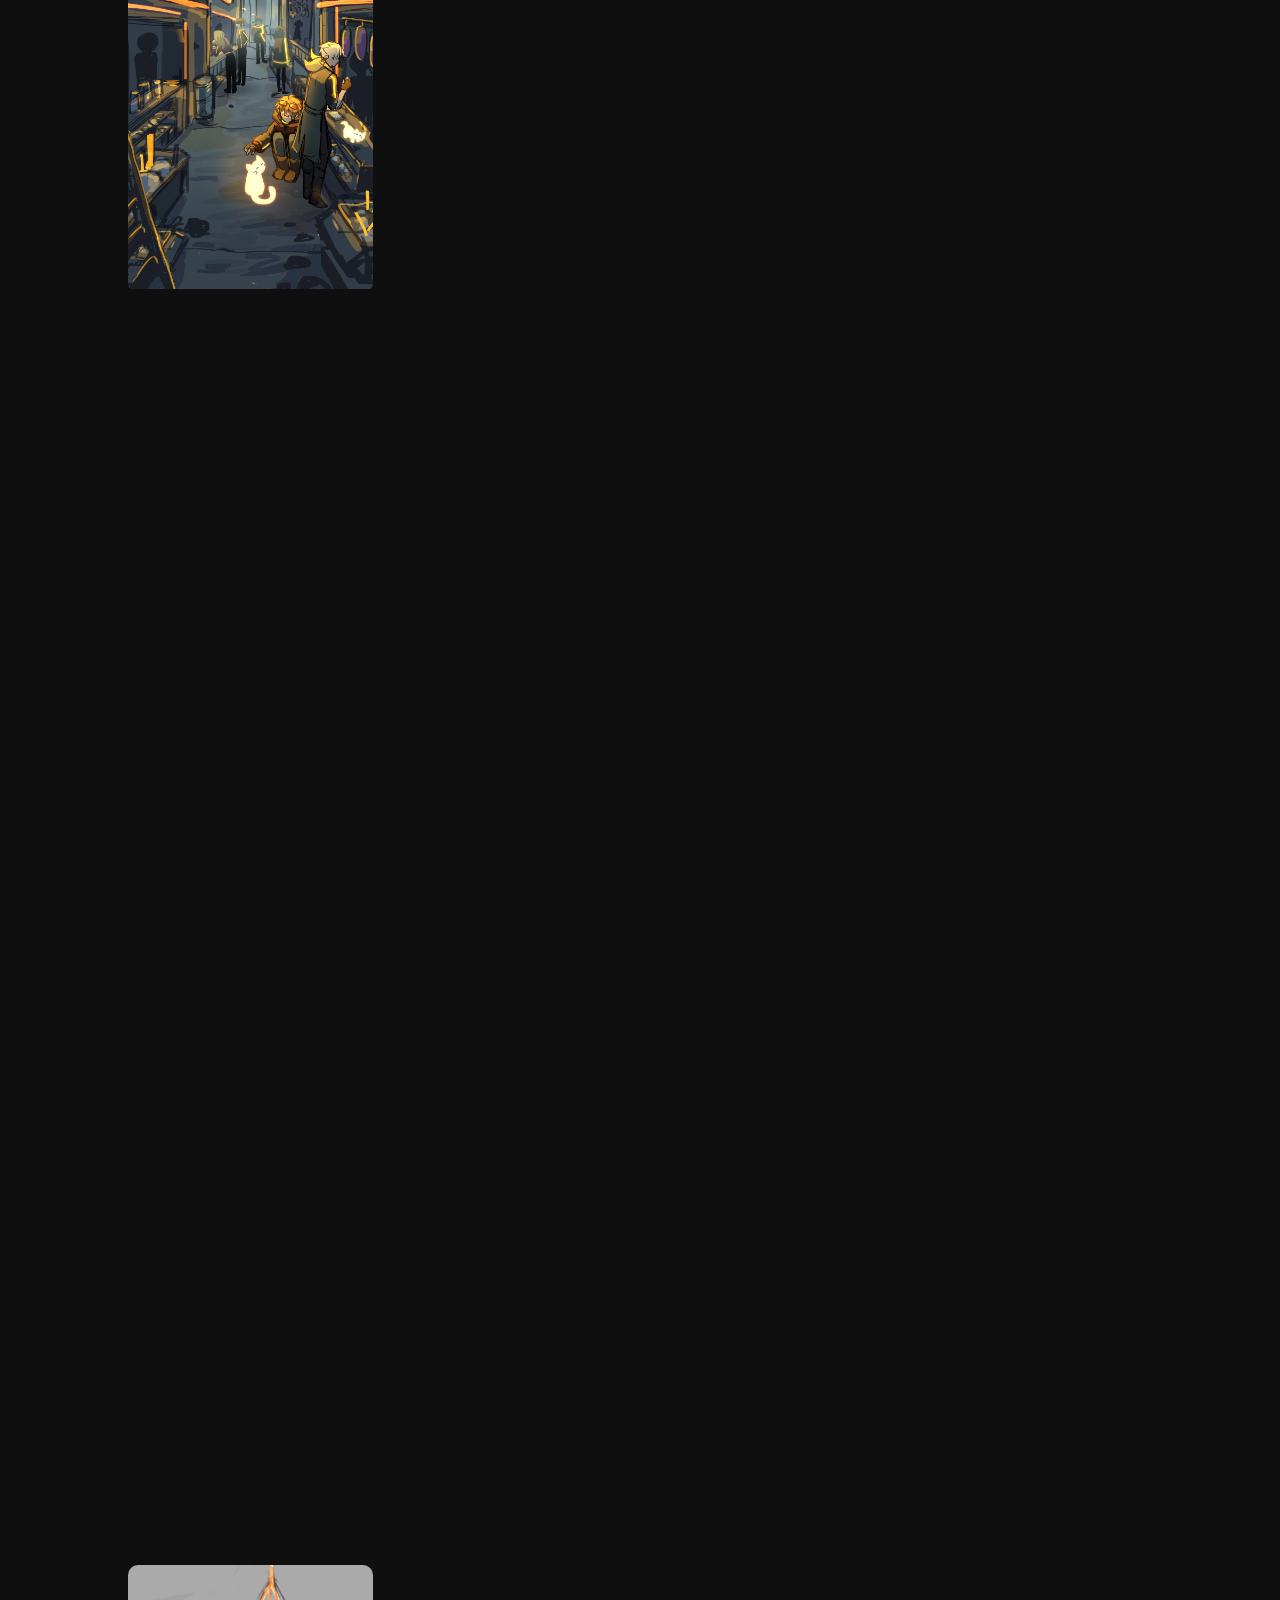
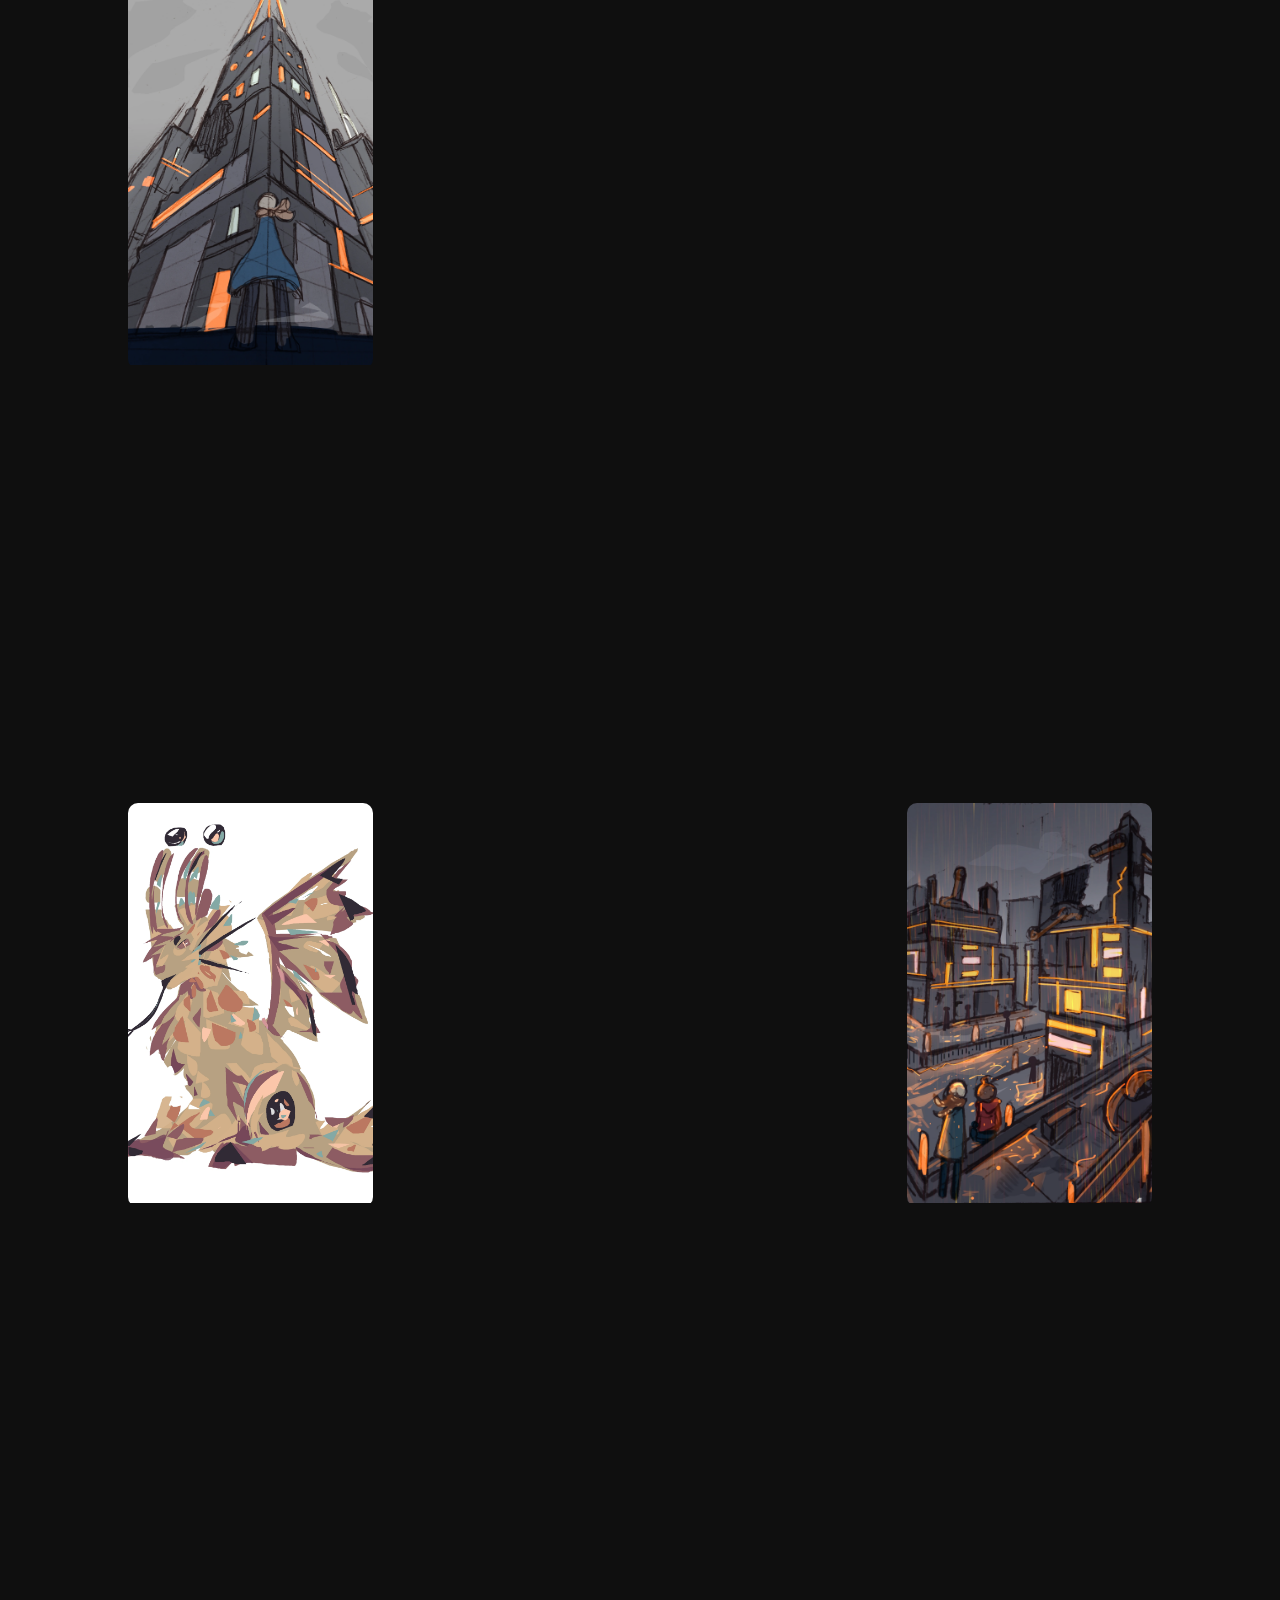
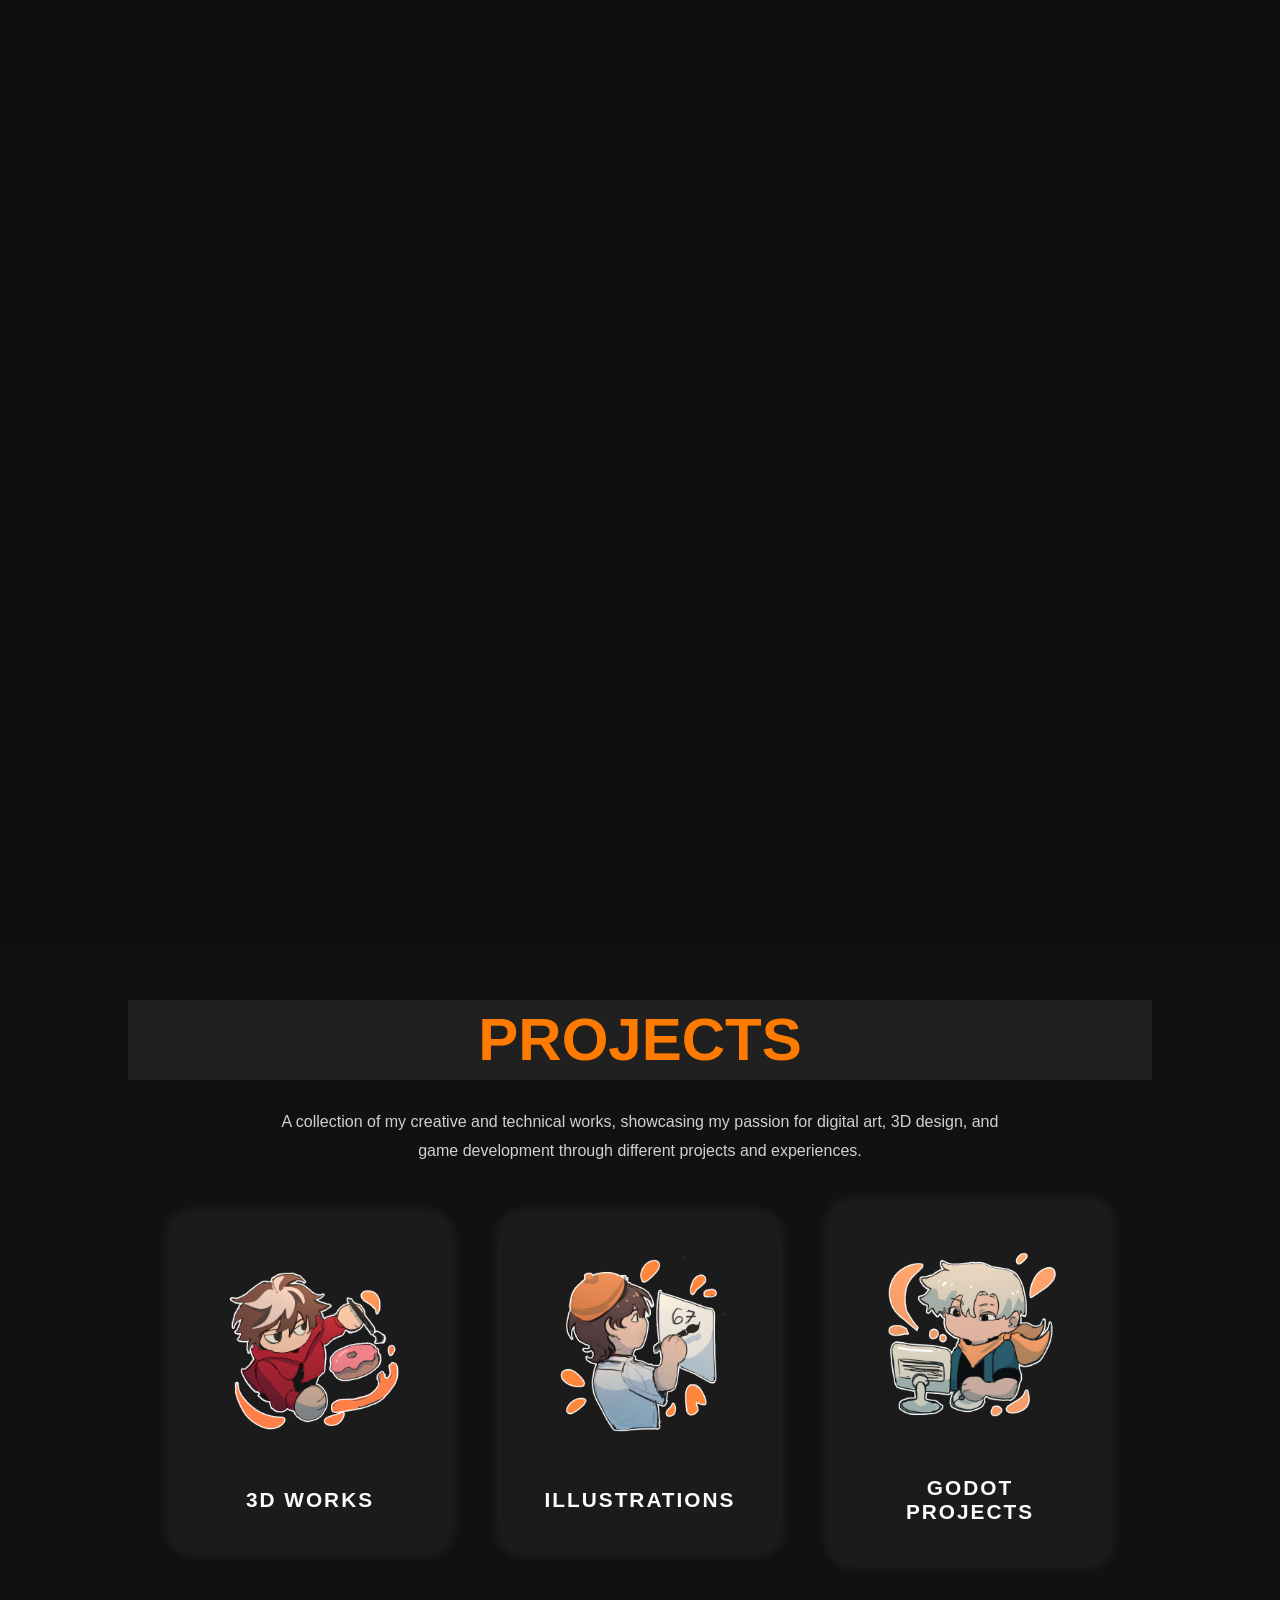
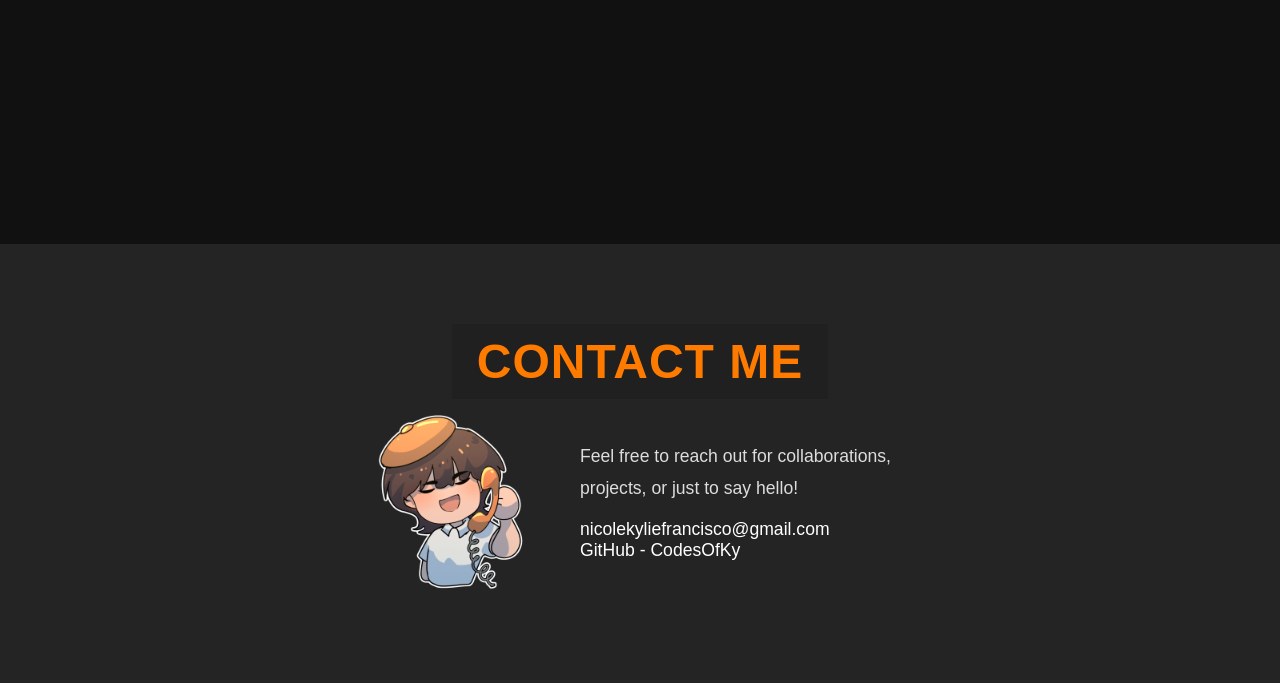
<file: illustrations.html>
<!DOCTYPE html>
<meta name="viewport" content="width=device-width, initial-scale=1.0, maximum-scale=1.0, user-scalable=no">
<html lang="en">
<head>
    <meta charset="UTF-8" />
    <meta name="viewport" content="width=device-width, initial-scale=1.0" />
            <link rel="stylesheet" href="design.css">
       <link rel="stylesheet" href="designMobile.css">
      
    <title>Portfolio - Nicole Kylie</title>

   
</head>
<body>

    <!-- Navigation Bar -->
<nav class="navbar">
    <div class="nav-container">
        <div class="logo"><a href = "index.html">MY PORTFOLIO</a></div>

        <ul class="nav-links">
            <li><a href="#about">ILLUSTRATIONS</a></li>
            <li><a href="#gallery">Gallery</a></li>
            <li><a href="#projects">Projects</a></li>
            <li><a href="#contact">Contact</a></li>
        </ul>
    </div>
</nav>
    
    

    <!-- About Me Section -->
   <section id="about" class="about-section">
    <div class="about-left">
        <div class="about-content">
            <h1>ILLUSTRATIONS</h1>
            <br>

             <div class="bio-text">
                <p> Explore a collection of my illustrations created and compiled over the years, 
                    showcasing my growth and creativity in digital art.</p>
            </div>
            <br>

             <ul class="skills-list">
                <li>APPLICATIONS USED: </li>
                <li>IbisPaintX</li>
                <li>Photoshop</li>
                <li>Krita</li>
              </ul>
            
           
        </div>
    </div>
    <div class="about-right">
        <!-- Replace with your actual image path -->
        <img src="illustrations/thumbnails/26.webp" alt ="About Me Illustration" loading="lazy" decoding="async" >
    </div>
</section>


<!--GALLERY SECTION-->
<section id="gallery" class="gallery-section">
    <h1 class="projects-title">GALLERY</h1>

    <div class="gallery-container">

        <div class="gallery-item">
            <img src="illustrations/thumbnails/2.webp" alt="Art 2" loading="lazy" decoding="async">
        </div>

        <div class="gallery-item">
            <img src="illustrations/thumbnails/3.webp" alt="Art 3" loading="lazy" decoding="async">
        </div>

        <div class="gallery-item">
            <img src="illustrations/thumbnails/illus.webp" alt="Illustration" loading="lazy" decoding="async">
        </div>

        <div class="gallery-item">
            <img src="illustrations/thumbnails/14.webp" alt="Art 14" loading="lazy" decoding="async">
        </div>

        <div class="gallery-item">
            <img src="illustrations/thumbnails/illustration.webp" alt="Art 1" loading="lazy" decoding="async">
        </div>

        <div class="gallery-item">
            <img src="illustrations/thumbnails/52.webp" alt="Art 52" loading="lazy" decoding="async">
        </div>

        <div class="gallery-item">
            <img src="illustrations/thumbnails/51.webp" alt="Art 51" loading="lazy" decoding="async">
        </div>

        <div class="gallery-item">
            <img src="illustrations/thumbnails/19.webp" alt="Art 19" loading="lazy" decoding="async">
        </div>

        <div class="gallery-item">
            <img src="illustrations/thumbnails/39.webp" alt="Art 39" loading="lazy" decoding="async">
        </div>

        <div class="gallery-item">
            <img src="illustrations/thumbnails/53.webp" alt="Art 53" loading="lazy" decoding="async">
        </div>

        <div class="gallery-item">
            <img src="illustrations/thumbnails/41.webp" alt="Art 41" loading="lazy" decoding="async">
        </div>

        <div class="gallery-item">
            <img src="illustrations/thumbnails/6.webp" alt="Art 6" loading="lazy" decoding="async">
        </div>

        <div class="gallery-item">
            <img src="illustrations/thumbnails/27.webp" alt="Art 27" loading="lazy" decoding="async">
        </div>

        <div class="gallery-item">
            <img src="illustrations/thumbnails/15.webp" alt="Art 15" loading="lazy" decoding="async">
        </div>

        <div class="gallery-item">
            <img src="illustrations/thumbnails/22.webp" alt="Art 22" loading="lazy" decoding="async">
        </div>

        <div class="gallery-item">
            <img src="illustrations/thumbnails/30.webp" alt="Art 30" loading="lazy" decoding="async">
        </div>

        <div class="gallery-item">
            <img src="illustrations/thumbnails/44.webp" alt="Art 44" loading="lazy" decoding="async">
        </div>

        <div class="gallery-item">
            <img src="illustrations/thumbnails/36.webp" alt="Art 36" loading="lazy" decoding="async">
        </div>

        <div class="gallery-item">
            <img src="illustrations/thumbnails/5.webp" alt="Art 5" loading="lazy" decoding="async">
        </div>

        <div class="gallery-item">
            <img src="illustrations/thumbnails/13.webp" alt="Art 13" loading="lazy" decoding="async">
        </div>

        <div class="gallery-item">
            <img src="illustrations/thumbnails/25.webp" alt="Art 25" loading="lazy" decoding="async">
        </div>

        <div class="gallery-item">
            <img src="illustrations/thumbnails/54.webp" alt="Art 54" loading="lazy" decoding="async">
        </div>

        <div class="gallery-item">
            <img src="illustrations/thumbnails/7.webp" alt="Art 7" loading="lazy" decoding="async">
        </div>

        <div class="gallery-item">
            <img src="illustrations/thumbnails/40.webp" alt="Art 40" loading="lazy" decoding="async">
        </div>

        <div class="gallery-item">
            <img src="illustrations/thumbnails/17.webp" alt="Art 17" loading="lazy" decoding="async">
        </div>

        <div class="gallery-item">
            <img src="illustrations/thumbnails/46.webp" alt="Art 46" loading="lazy" decoding="async">
        </div>

        <div class="gallery-item">
            <img src="illustrations/thumbnails/47.webp" alt="Art 47" loading="lazy" decoding="async">
        </div>

        <div class="gallery-item">
            <img src="illustrations/thumbnails/48.webp" alt="Art 48" loading="lazy" decoding="async">
        </div>

        <div class="gallery-item">
            <img src="illustrations/thumbnails/49.webp" alt="Art 49" loading="lazy" decoding="async">
        </div>

        <div class="gallery-item">
            <img src="illustrations/thumbnails/21.webp" alt="Art 21" loading="lazy" decoding="async">
        </div>

        <div class="gallery-item">
            <img src="illustrations/thumbnails/12.webp" alt="Art 12" loading="lazy" decoding="async">
        </div>

        <div class="gallery-item">
            <img src="illustrations/thumbnails/26.webp" alt="Art 26" loading="lazy" decoding="async">
        </div>

        <div class="gallery-item">
            <img src="illustrations/thumbnails/55.webp" alt="Art 55" loading="lazy" decoding="async">
        </div>

        <div class="gallery-item">
            <img src="illustrations/thumbnails/4.webp" alt="Art 4" loading="lazy" decoding="async">
        </div>

        <div class="gallery-item">
            <img src="illustrations/thumbnails/20.webp" alt="Art 20" loading="lazy" decoding="async">
        </div>

        <div class="gallery-item">
            <img src="illustrations/thumbnails/000.webp" alt="Art 000" loading="lazy" decoding="async">
        </div>

        <div class="gallery-item">
            <img src="illustrations/thumbnails/0.webp" alt="Art 0" loading="lazy" decoding="async">
        </div>

        <div class="gallery-item">
            <img src="illustrations/thumbnails/56.webp" alt="Art 56" loading="lazy" decoding="async">
        </div>

        <div class="gallery-item">
            <img src="illustrations/thumbnails/16.webp" alt="Art 16" loading="lazy" decoding="async">
        </div>

        <div class="gallery-item">
            <img src="illustrations/thumbnails/32.webp" alt="Art 32" loading="lazy" decoding="async">
        </div>

        <div class="gallery-item">
            <img src="illustrations/thumbnails/45.webp" alt="Art 45" loading="lazy" decoding="async">
        </div>

        <div class="gallery-item">
            <img src="illustrations/thumbnails/23.webp" alt="Art 23" loading="lazy" decoding="async">
        </div>

        <div class="gallery-item">
            <img src="illustrations/thumbnails/18.webp" alt="Art 18" loading="lazy" decoding="async">
        </div>

    </div>
</section>







<!-- Projects Section -->
<section id="projects" class="projects-section">
    <br><br>
    <h1 class="projects-title">PROJECTS</h1>
    <br>


     <p class="projects-description">
    A collection of my creative and technical works, showcasing my passion for 
    digital art, 3D design, and game development through different projects and experiences.
    </p>
    <br><br>

   

    <div class="projects-container">

    <a href="3dworks.html" class="project-link" >
        <div class="project-card">
            <img src="projects_icon/icon2.png" alt="Illustrations Icon">
            <h3>3D WORKS</h3>
        </div>
    </a>

    <a href="illustrations.html" class="project-link" >
        <div class="project-card">
            <img src="projects_icon/icon1.png" alt="3D Works Icon">
            <h3>ILLUSTRATIONS</h3>
        </div>
    </a>

    <a href="godotProjects.html" class="project-link" >
        <div class="project-card">
            <img src="projects_icon/icon3.png" alt="Godot Projects Icon">
            <h3>GODOT PROJECTS</h3>
        </div>
    </a>

</div>
    </div>
</section>


<!-- Contact Section -->
<section id="contact" class="contact-section">

    <div class="contact-wrapper">

        <!-- TOP TITLE -->
        <h1 class="contact-title">CONTACT ME</h1>

        <!-- ICON + TEXT -->
        <div class="contact-box">

            <!-- LEFT ICON -->
            <div class="contact-icon">
                <img src="hero section and about me images/contact.png" alt="Contact Icon">
            </div>

            <!-- RIGHT SIDE -->
            <div class="contact-info">
                <p>
                    Feel free to reach out for collaborations, projects,
                    or just to say hello!
                </p>

                <a href="mailto:nicolekyliefrancisco@gmail.com">
                    nicolekyliefrancisco@gmail.com
                </a>
                
                <br>

                <a href="https://github.com/CodesOfKy">
                    GitHub - CodesOfKy
                </a>
            </div>

        </div>

    </div>

</section>
 <script src="protect.js"></script>
</body>
</html>
</file>
<file: design.css>
*{
            margin: 0;
            padding: 0;
            box-sizing: border-box;
            font-family: Arial, sans-serif;
        }

        html{
            scroll-behavior: smooth;
        }

       body{
    opacity: 0;
    animation: pageFade 1.5s ease forwards;
    }

        @keyframes pageFade{
            from{
                opacity: 0;
            }

            to{
                opacity: 1;
            }
}
    


        hr{
            height: 2px;
            border: none;
            background-color: rgb(36, 36, 36);
        }


        /* Shared Section Styles */
        .full-section {
    min-height: 100vh; /* Changed from height: 100vh */
    display: flex;
    justify-content: center;
    align-items: center;
    padding: 80px 40px; /* Increased top/bottom padding */
}

        .container {
            display: flex;
            align-items: center;
            gap: 80px; /* Increased gap for better spacing */
            max-width: 1200px;
            width: 100%;
        }

        /* Hero Specific */
        .hero {
            background-image: url('hero\ section\ and\ about\ me\ images/COLLAGE.png');
            background-size: cover;
            background-position: center;
            background-repeat: no-repeat;
        }

        .hero-text h1 {
            font-size: 50px;
            margin-bottom: 15px;
            padding: 10px;
            border-radius: 10px;
            backdrop-filter: blur(5px);
            display: inline-block;
            color: #ffffff;
        }

        .hero-text p {
            font-size: 20px;
            margin-bottom: 10px;
            color: #ffffff;
        }

        .tagline {
            font-weight: bold;
            color: #ffffff;
        }

        .hero-image img {
            width: 320px;
            height: 320px;
            border-radius: 50%;
            object-fit: cover;
            border: 5px solid #fb9416; /* Changed from white to red */
            box-shadow: 0 10px 30px rgba(206, 12, 12, 0.3); /* Optional: added a slight red glow */
        }


    





        /* About Section Specific */
/* About Section Layout */
.about-section {
    display: flex;
    min-height: 100vh;
    width: 100%;
    background-color: #000000; /* Solid background for left side */
    overflow: hidden;
}
.about-left {
    flex: 1;
    display: flex;
    align-items: center;
    /* Change justify-content from flex-end to flex-start to move it left */
    justify-content: flex-start; 
    /* Adjust padding-left to control exactly how close to the edge it sits */
    padding-left: 60px; 
    padding-right: 40px;
}
.about-content {
    /* Ensuring the container doesn't force itself into the center */
    max-width: 600px;
    width: 100%;
    margin-left: 0; 
    text-align: left;
}

  .about-content2 {
        display: grid;
        grid-template-columns: 1fr;
        grid-template-areas:
            "title"
            "desc"
            "skills";
        gap: 12px;
        width: 100%;

    }
    
.about-content2 h1 {
    font-size: 60px;
    font-weight: 900;
    line-height: 1;
     font-size: 3rem;
    color: #ff7b00;
    text-transform: uppercase;
    margin-bottom: 10px;
    padding-top: 10px;
    padding-bottom: 10px;
    background-color: #202020;
}
.about-right {
    flex: 1.6;
}

.about-right img {
    width: 100%;
    height: 100%;
    object-fit: cover; /* This makes it fill the half-screen like the reference */
    display: block;
}

/* Typography to match Reference */
.about-content h1 {
    font-size: 60px;
    font-weight: 900;
    line-height: 1;
    color: #ff7b00; 
    text-transform: uppercase;
    margin-bottom: 10px;
    padding-top: 10px;
    padding-bottom: 10px;
    background-color: #202020;

}

.skills-list {
    list-style: none;
    padding-left: 0; 
    margin-bottom: 40px;
}

.skills-list li {
    font-size: 18px;
    font-weight: bold;
    margin-bottom: 8px;
    display: flex;
    align-items: center;
    color: white;
}

.skills-list li::before {
    content: "✦"; /* Matching the star/plus icon in the reference */
    margin-right: 10px;
    color: rgb(252, 147, 0);
}

.bio-text p {
    font-size: 16px;
    line-height: 1.6;
    color: #fbfbfb;
    margin-bottom: 15px;
}




       /* NAVBAR */
/* ===== MODERN NAVBAR DESIGN ===== */
/* ===== UPDATED MODERN NAVBAR DESIGN ===== */
.navbar {
    position: fixed;
    top: 0;
    left: 0;
    width: 100%;
    z-index: 1000;
    background: #ffffff; /* Solid white like the reference */
    border-bottom: 1px solid rgba(0, 0, 0, 0.1);
}

/* container */
.nav-container {
    display: flex;
    justify-content: flex-start; /* Aligns everything to the left */
    align-items: center;
    padding: 15px 40px; /* Slimmer height */
    gap: 40px; /* Space between logo and first link */
}

/* logo */
.logo {
    font-size: 24px;
    font-weight: 900;
    color: #ff7b00; /* Orange/Coral tone from reference */
    text-transform: uppercase;
    letter-spacing: -1px;
    text-decoration: none;
}

.logo a{
    font-size: 24px;
    font-weight: 900;
    color: #ff7b00; /* Orange/Coral tone from reference */
    text-transform: uppercase;
    letter-spacing: -1px;
    text-decoration: none;
}

/* Remove the red underline from your old logo style */
.logo::after {
    display: none;
}

/* nav links wrapper */
.nav-links {
    list-style: none;
    display: flex;
    gap: 25px; /* Tighter gap between links */
}

/* link style */
.nav-links li a {
    text-decoration: none;
    color: #ff7b00; /* Matching the logo color */
    font-weight: 700;
    font-size: 14px;
    text-transform: uppercase; /* All caps is key for this look */
    letter-spacing: 1px;
    transition: 0.2s ease;
    padding: 5px 0;
    position: relative;
}


/* Hover effect: Simple solid underline */
.nav-links li a:hover {
    color: #ff7b00; /* Slightly darker on hover */
    background: none; /* Removed the bubble background */
    transform: none;
}

/* Updated underline effect to match the "PORTFOLIO" style */
.nav-links li a::after {
    content: "";
    position: absolute;
    left: 0;
    bottom: -2px;
    width: 0%;
    height: 2px;
    background: #ff7b00;
    transition: 0.3s ease;
}

.nav-links li a:hover::after {
    width: 100%; /* Spans the full width of the word */
}

/* Optional: Active class if you want one link to stay underlined */
.nav-links li a.active::after {
    width: 100%;
}


/* projects
/* ================= PROJECTS SECTION ================= */

.projects-section{
    width: 100%;
    min-height: 100vh;
    background: #111;
    color: rgb(240, 141, 2);
    padding: 20px 10%; /* Reduced top/bottom padding from 80px to 40px */
    text-align: center;
}

.projects-title{
   font-size: 60px;
    font-weight: 900;
    line-height: 1;
    color: #ff7b00; 
    text-transform: uppercase;
    margin-bottom: 10px;
    padding-top: 10px;
    padding-bottom: 10px;
    background-color: #202020;
}

.projects-container{
    display: flex;
    justify-content: center;
    align-items: center;
    gap: 50px;
    flex-wrap: wrap;
}

.project-card{
    background: #1b1b1b;
    padding: 40px 30px;
    border-radius: 20px;
    width: 280px;
    transition: 0.3s ease;
    box-shadow: 0 0 15px rgba(255, 255, 255, 0.1);
}

.project-card:hover{
    transform: translateY(-10px);
    box-shadow: 0 0 25px rgba(255, 179, 66, 5);
}

.project-card img{
    width: 180px;
    height: 180px;
    object-fit: contain;
    margin-bottom: 50px;
}

.project-card h3{
    font-size: 1.3rem;
    letter-spacing: 2px;
    color: #fbfbfb;
}

.projects-description{
    width: 70%;
    margin: auto;
    text-align: center;
    color: #d1d1d1;
    font-size: 1rem;
    line-height: 1.8;
}
.project-link{
    text-decoration: none;
    color: white;
    position: relative;
    display: block;
}

/* underline animation */
.project-link::after{
    content: "";
    position: absolute;
    left: 50%;
    bottom: -10px;
    transform: translateX(-50%);
    width: 0%;
    height: 3px;
    background: #ff7b00;
    transition: 0.3s ease;
    border-radius: 10px;
}

/* hover effect */
.project-link:hover::after{
    width: 80%;
}

/* card animation */
.project-link:hover .project-card{
    transform: translateY(-10px);
    box-shadow: 0 0 25px rgba(255, 179, 66, 0.5);
}



/* ================= GALLERY SECTION ================= */

.gallery-section{
    width: 100%;
    padding: 80px 10%;
    background: #0f0f0f;
    text-align: center;
}

.gallery-section h4{
     font-size: 20px;
    font-weight: 900;
    line-height: 1;
    color: #ffe736; 
    text-transform: uppercase;
    margin-bottom: 10px;
    padding-top: 10px;
    padding-bottom: 10px;
    background-color: #202020;
}

.gallery-section p{
font-size: 16px;
    line-height: 1.6;
    color: #fbfbfb;
    margin-bottom: 15px;
}



/* GRID (4 columns) */
.gallery-container{
    display: grid;
    grid-template-columns: repeat(4, 1fr);
    gap: 15px;
}

/* IMAGE BOX */
.gallery-item{
    display: block;
    overflow: hidden;
    border-radius: 10px;
}

/* FIX IMAGE SIZE WITHOUT STRETCHING */
.gallery-item img{
    width: 100%;
    height: 400px;         /* fixed height = uniform look */
    object-fit: cover;     /* prevents stretching */
    transition: 0.3s ease;
}

/* HOVER EFFECT */
.gallery-item:hover img{
    transform: scale(1.05);
}


/* ================= 3D GALLERY SECTION ================= */

.gallery3d-section{
    width: 100%;
    padding: 80px 10%;
    background: #0f0f0f;
    text-align: center;
}



/* GRID (2 columns per row) */
.gallery3d-container{
    display: grid;
    grid-template-columns: repeat(2, 1fr);
    gap: 20px;
}

/* IMAGE BOX */
.gallery3d-item{
    display: block;
    overflow: hidden;
    border-radius: 10px;
    margin-top: 40px;
    margin-left: 20px;
}

/* FIX IMAGE SIZE WITHOUT STRETCHING */
.gallery3d-item img{
    width: 100%;
    height: 400px;         /* uniform height */
    object-fit: cover;     /* prevents distortion */
    transition: 0.3s ease;
}

/* HOVER EFFECT */
.gallery3d-item:hover img{
    transform: scale(1.05);
}








/* ================= GAME GALLERY SECTION ================= */

.game-gallery-section {
    width: 100%;
    padding: 80px 10%;
    background: #0f0f0f;
    text-align: center;
}

/* GRID (3 columns per row) */
.game-gallery-container {
    display: grid;
    grid-template-columns: repeat(3, 1fr); /* This makes it 3 per row */
    gap: 30px;
}

/* IMAGE BOX & CARD */
.game-gallery-item {
    margin-top: 30px;
    background: #1b1b1b; /* Dark card background */
    border-radius: 15px;
    overflow: hidden;
    transition: 0.3s ease;
    border: 1px solid #737373;
}

.game-gallery-item img {
    width: 100%;
    height: 250px;       /* Adjusted height for 3-column layout */
    object-fit: cover;
    transition: 0.3s ease;
    display: block;
}

/* INFO AREA */
.gallery-info {
    padding: 20px;
}

.gallery-info h4 {
    font-size: 18px;
    font-weight: 900;
    color: #ff7b00; /* Matching your orange theme */
    text-transform: uppercase;
    margin-bottom: 8px;
    letter-spacing: 1px;
}

.gallery-info p {
    font-size: 14px;
    line-height: 1.5;
    color: #d1d1d1;
    margin: 0;
}

/* HOVER EFFECTS */
.game-gallery-item:hover {
    transform: translateY(-10px);
    box-shadow: 0 10px 30px rgba(255, 123, 0, 0.2);
    border-color: #ff7b00;
}

.game-gallery-item:hover img {
    transform: scale(1.05);
}



.responsive-video {
    width: 100%;
    max-width: 1080px;
    height: auto;
    display: block;
    margin: 0 auto;
    border-radius: 15px;
    /* Combined shorthand: width | style | color */
    border: 10px solid #373737; 
}





/* CONTACT SECTION */
.contact-section{
    padding: 80px 10%;
    background: #242424;
    color: white;

    display: flex;
    justify-content: center;
    align-items: center;
}

/* WRAPPER */
.contact-wrapper{
    display: flex;
    flex-direction: column;
    align-items: center;
}

/* TITLE */
.contact-title{
    font-size: 3rem;
    font-weight: 900;
    color: #ff7b00;
    text-transform: uppercase;
    letter-spacing: 1px;
    background-color: #202020;
    padding: 10px 25px;
}

.projects-title2{
    font-size: 3rem;
    font-weight: 900;
    color: #ff7b00;
    text-transform: uppercase;
    letter-spacing: 1px;
    background-color: #202020;
    padding: 10px 25px;
}

   .projects-title3{
      font-size: 3rem;
    font-weight: 900;
    color: #ff7b00;
    text-transform: uppercase;
    letter-spacing: 1px;
    background-color: #202020;
    padding: 10px 25px;
    }

/* CONTACT BOX */
.contact-box{
    display: flex;
    align-items: center;
    gap: 30px;
}

/* LEFT ICON */
.contact-icon img{
    width: 200px;
    height: 200px;
    object-fit: contain;
}

/* RIGHT TEXT */
.contact-info{
    max-width: 350px;
}

.contact-info p{
    font-size: 1.1rem;
    line-height: 1.8;
    margin-bottom: 15px;
    color: #ddd;
}

.contact-info a{
    color: white;
    text-decoration: none;
    font-size: 1.1rem;
    transition: 0.3s;
}

.contact-info a:hover{
    color: #ffbb00;
}
</file>
<file: designMobile.css>
@media (max-width: 900px) {
    .hero-image img {
         width: 150px;
            height: 150px;
            border-radius: 50%;
            object-fit: cover;
            border: 5px solid #fb9416; /* Changed from white to red */
            box-shadow: 0 10px 30px rgba(206, 12, 12, 0.3); /* Optional: added a slight red glow */
    }}

    

@media (max-width: 900px) {

    .about-section {
        display: grid;
        grid-template-columns: 1fr;
        grid-template-areas:
            "image"
            "content";
        gap: 20px;
    }

    .about-right {
        grid-area: image;
        width: 100%;
    }

    .about-right img {
        width: 100%;
        height: auto; /* IMPORTANT */
        display: block;
        object-fit: cover;
    }

    .about-left {
        grid-area: content;
        padding: 10px 20px;
    }

    .about-content {
        display: grid;
        grid-template-columns: 1fr;
        grid-template-areas:
            "title"
            "desc"
            "skills";
        gap: 12px;
        width: 100%;
        margin: 0;
    }

        .about-content2 {
        display: grid;
        grid-template-columns: 1fr;
        grid-template-areas:
            "title"
            "desc"
            "skills";
        gap: 12px;
        width: 100%;
        margin-top: -300px;
    }
    
.about-content2 h1 {
    font-size: 60px;
    font-weight: 900;
    line-height: 1;
     font-size: 2rem;
    color: #ff7b00;
    text-transform: uppercase;
    margin-bottom: 10px;
    padding-top: 10px;
    padding-bottom: 10px;
    background-color: #202020;
}
    .about-content h1 {
        grid-area: title;
        font-size: 28px;
        text-align: center;
        margin: 0; /* REMOVE negative margin */
    }

    .bio-text {
        grid-area: desc;
    }

    .skills-list {
        grid-area: skills;
    }

    .bio-text p,
    .skills-list li {
        font-size: 14px;
    }
}



    /* mobile adjustment */
@media (max-width: 768px){
    .navbar{
        height: 90px;
    }

    body{
        padding-top: 90px;
    }
}

        @media(max-width: 768px){
           .full-section {
        padding: 40px 20px; /* Reduced from 80px to pull content up */

        
    }

    
            .container {
                flex-direction: column-reverse;
                text-align: center;
                gap: 40px;
            }

            .hero-container {
                flex-direction: column-reverse;
            }

            .about-container {
                flex-direction: column; /* Image on top for about section mobile */
            }

            .hero-text h1 { font-size: 38px; }
            .skills-list { grid-template-columns: 1fr; }
 
       }


       

    
@media (max-width: 768px){

      .projects-section{
        padding-top: 10px;
        margin-top: -70px;
    }

    .projects-title{
        margin-top: 10px;
    }

    .projects-title2{
        margin-top: -70px;
      font-size: 2rem;
    font-weight: 900;
    color: #ff7b00;
    text-transform: uppercase;
    letter-spacing: 1px;
    background-color: #202020;
    padding: 10px 25px;
    }

    .projects-title3{
        margin-top: -100px;
      font-size: 2rem;
    font-weight: 900;
    color: #ff7b00;
    text-transform: uppercase;
    letter-spacing: 1px;
    background-color: #202020;
    padding: 10px 25px;
    }


    .projects-container{
        flex-direction: column; /* STACK ITEMS */
        gap: 20px;
    }

    .project-card{
        width: 100%;        /* full width but controlled by padding */
        max-width: 320px;   /* keeps it small */
        padding: 25px 20px;
    }

    .project-card img{
        width: 300px;
        height: 300px;
        margin-bottom: 20px;
    }

    .project-card h3{
        font-size: 1rem;
        letter-spacing: 1px;
    }

    .projects-description{
        width: 100%;
        font-size: 0.9rem;
    }
}

/* extra small phones */
@media (max-width: 480px){

    .project-card{
        max-width: 280px;
        padding: 20px 15px;
    }

    .project-card img{
        width: 200px;
        height: 200px;
    }

    .projects-title{
        font-size: 26px;
    }

    

    
}

/* ================= RESPONSIVE ================= */

/* Tablet */
@media(max-width: 1024px){

    .nav-container{
        padding: 12px 25px;
        gap: 25px;
    }

    .nav-links{
        gap: 18px;
    }

    .nav-links li a{
        font-size: 13px;
    }
}

/* Mobile */
@media(max-width: 768px){

    .nav-container{
        flex-direction: column;
        justify-content: center;
        align-items: center;
        gap: 12px;
        padding: 12px 15px;
    }

    .logo,
    .logo a{
        font-size: 20px;
        text-align: center;
    }

    .nav-links{
        justify-content: center;
        align-items: center;
        gap: 12px;
        padding: 0;
    }

    .nav-links li a{
        font-size: 11px;
        letter-spacing: 0.5px;
    }
}

/* Small Phones */
@media(max-width: 480px){

    .nav-container{
        padding: 10px;
        gap: 10px;
    }

    .logo,
    .logo a{
        font-size: 18px;
    }

    .nav-links{
        gap: 8px;
    }

    .nav-links li a{
        font-size: 10px;
    }
}


/* RESPONSIVE */
@media(max-width: 1024px){


    .gallery-container{
        grid-template-columns: repeat(2, 1fr);
        gap: 10px;
    }
    .gallery-item img{
        height: 150px;
        aspect-ratio: 1/1;
         object-fit: cover;
        display: block;
        overflow:hidden;
    will-change: transform;
    transform: translateZ(0);
    }

     .gallery3d-item img{
        height: 150px;
    }



}

@media(max-width: 600px){
    .gallery3d-container{
        grid-template-columns: 1fr;
    }

     .gallery-section{
        padding-top: 10px;
        margin-top: -60px;
    }
     .gallery3d-section{
        padding-top: 10px;
        margin-top: -60px;
    }

     .game-gallery-section{
        padding-top: 10px;
        margin-top: -60px;
    }
}




/* RESPONSIVE */
@media(max-width: 1100px) {
    .game-gallery-container {
        grid-template-columns: repeat(2, 1fr); /* 2 per row on tablets */
    }
}

@media(max-width: 700px) {
    .game-gallery-container {
        grid-template-columns: 1fr; /* 1 per row on mobile */
    }
}

/* Optional: Adjust padding for mobile screens */
@media (max-width: 768px) {
    .responsive-video {
        width: 95%;        /* Gives a little breathing room on the edges of phones */
    }

    .bio-text {
        font-size: 14px;
    }
}




/* RESPONSIVE */
@media(max-width: 768px){

    .contact-box{
        flex-direction: column;
        text-align: center;
    }

    .contact-icon img{
        width: 140px;
        height: 140px;
    }

    .contact-title{
        font-size: 2rem;
        margin-top: -20px;
    }

    .contact-info p,
    .contact-info a{
        font-size: 1rem;
    }
}
</file>
